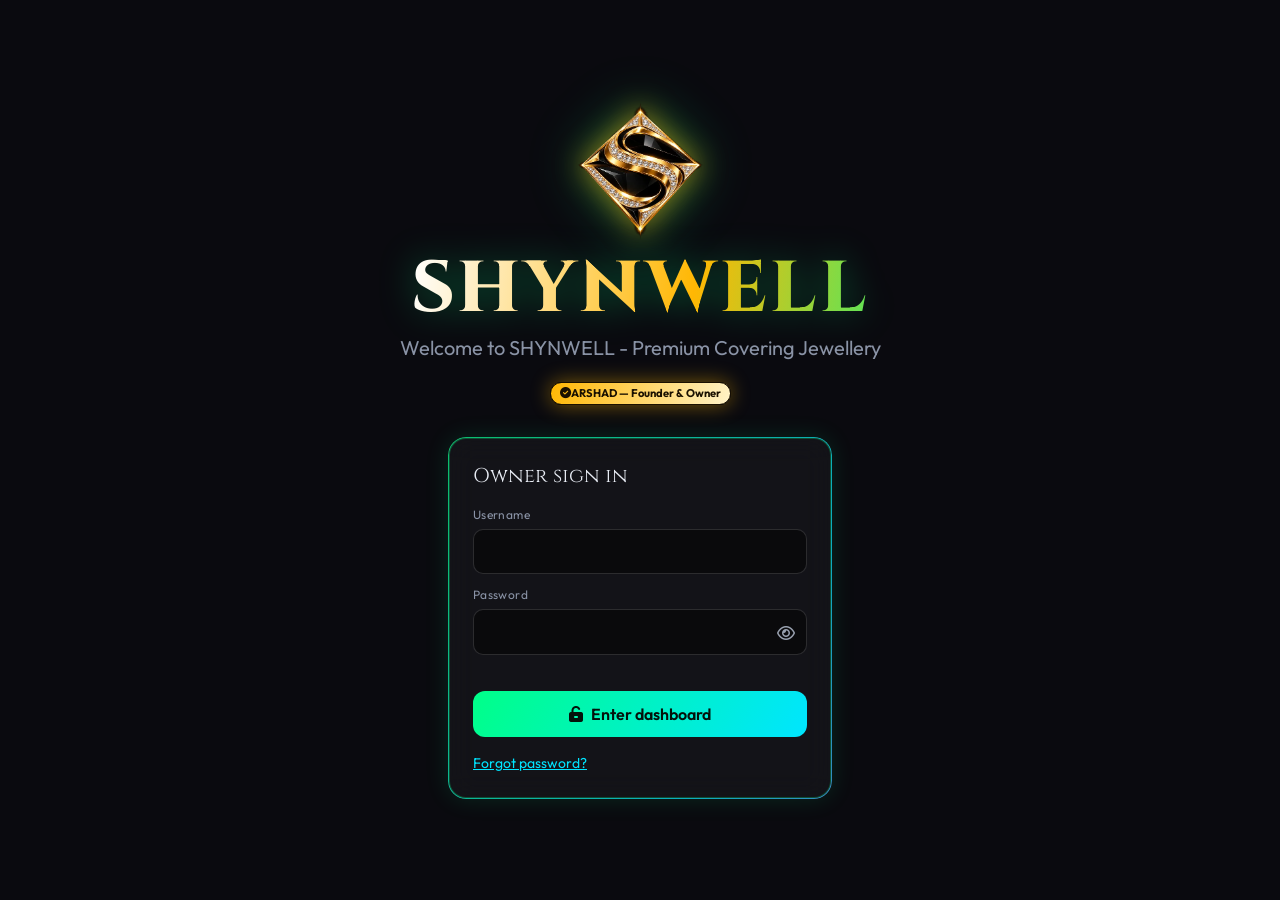
<file: index.html>
<!DOCTYPE html>
<html lang="en">
<head>
<meta charset="UTF-8">
<meta name="viewport" content="width=device-width, initial-scale=1, viewport-fit=cover">
<title>SHYNWELL - Premium Covering Jewellery</title>
<script>/* Runs BEFORE the first paint: the entrance animation is on from the very first frame, so nothing of the app can flash. */
(function(){var d=document.documentElement;try{if(sessionStorage.getItem('shyn_skip'))sessionStorage.removeItem('shyn_skip');else if(!sessionStorage.getItem('shyn_tok'))d.classList.add('intro-on');if(sessionStorage.getItem('shyn_tok'))d.classList.add('resuming');}catch(e){d.classList.add('intro-on');}})();</script>
<link rel="preconnect" href="https://script.google.com" crossorigin><link rel="preconnect" href="https://gcjframqlnfijwjjyltc.supabase.co" crossorigin><link rel="preconnect" href="https://cdnjs.cloudflare.com" crossorigin><link rel="preconnect" href="https://fonts.gstatic.com" crossorigin>
<link rel="manifest" href="manifest.webmanifest">
<link rel="preload" href="app.js" as="script">
<meta name="theme-color" content="#040308">
<meta name="color-scheme" content="dark">
<meta name="mobile-web-app-capable" content="yes">
<meta name="apple-mobile-web-app-capable" content="yes">
<meta name="apple-mobile-web-app-title" content="SHYNWELL">
<meta name="apple-mobile-web-app-status-bar-style" content="black-translucent">
<link rel="icon" type="image/png" sizes="32x32" href="favicon-32.png">
<link rel="icon" type="image/png" sizes="48x48" href="favicon-48.png">
<link rel="apple-touch-icon" href="apple-touch-icon.png">
<link rel="stylesheet" href="style.css">

<link rel="stylesheet" href="https://cdnjs.cloudflare.com/ajax/libs/font-awesome/6.5.1/css/all.min.css" media="print" onload="this.media='all'">
<link rel="stylesheet" href="https://fonts.googleapis.com/css2?family=Cinzel:wght@600;800&family=Outfit:wght@300;400;500;600&display=swap" media="print" onload="this.media='all'">
<noscript><link rel="stylesheet" href="https://cdnjs.cloudflare.com/ajax/libs/font-awesome/6.5.1/css/all.min.css"></noscript>
</head>
<body>
<!-- ================= ENTRANCE INTRO (pure CSS/SVG, no network, painted on the first frame) ================= -->
<div id="intro" role="presentation" aria-hidden="true">
  <div class="i-stage">
    <video class="i-vid" muted playsinline webkit-playsinline preload="auto" disablepictureinpicture tabindex="-1"></video>
    <div class="i-logo"></div>
  </div>
</div>
<script src="intro.js"></script>
<div id="shell">

<!-- ================= LOGIN ================= -->
<section id="loginView" class="min-h-screen flex flex-col items-center justify-center px-4 py-10 text-center">
  <span class="brand-logo lg float" style="--w:clamp(92px,28vw,132px)" role="img" aria-label="SHYNWELL logo"></span>
  <h1 class="serif metal text-4xl sm:text-7xl font-extrabold tracking-wider mt-3">SHYNWELL</h1>
  <p class="mt-2 text-lg sm:text-xl" style="color:var(--mut)">Welcome to SHYNWELL - Premium Covering Jewellery</p>
  <div class="badge mt-5"><i class="fa-solid fa-circle-check"></i>ARSHAD &mdash; Founder &amp; Owner</div>

  <form id="loginForm" class="glass neon w-full max-w-sm mt-8 p-5 sm:p-6 text-left rise" autocomplete="on" novalidate>
    <h2 class="serif text-xl mb-4">Owner sign in</h2>
    <label class="lbl" for="lu">Username</label>
    <input id="lu" class="inp mb-3" autocomplete="username" maxlength="64" autocapitalize="off" autocorrect="off" spellcheck="false" required>
    <label class="lbl" for="lp">Password</label>
    <div class="relative mb-2"><input id="lp" type="password" class="inp pr-10" autocomplete="current-password" maxlength="128" spellcheck="false" required>
      <button type="button" class="absolute right-3 top-3 text-gray-400" onclick="togglePw()" aria-label="Show password"><i class="fa-regular fa-eye"></i></button></div>
    <p id="lerr" class="text-sm min-h-5" style="color:#ff6b81" role="alert" aria-live="polite"></p>
    <div id="lockBox" class="lockbox" role="alert"></div>
    <button id="loginBtn" class="btn pulse-glow w-full mt-2"><i class="fa-solid fa-unlock-keyhole"></i>Enter dashboard</button>
    <button type="button" onclick="openForgot()" class="mt-4 text-sm underline" style="color:var(--cy)">Forgot password?</button>
    <button type="button" id="installBtn" onclick="installApp()" class="btn btn-ghost w-full mt-4 hidden"><i class="fa-solid fa-download"></i>Install SHYNWELL app</button>
  </form>
</section>

<div id="forgotModal" class="modal"><div class="glass neon w-full max-w-sm p-5 sm:p-6" style="background:#0e0e16">
  <div class="mhead"><div class="flex items-center gap-3 min-w-0"><span class="brand-logo" style="--w:30px"></span><h3 class="serif text-xl">Reset password</h3></div><button class="mx" onclick="closeForgot()" aria-label="Close">&times;</button></div>
  <div id="fs1">
    <p class="text-sm mb-3" style="color:var(--mut)">Enter the registered admin email. A 6-digit code will be sent to it.</p>
    <label class="lbl" for="fgEmail">Admin email</label>
    <input id="fgEmail" type="email" class="inp mb-3" autocomplete="email" inputmode="email" maxlength="254" autocapitalize="off" spellcheck="false" placeholder="you@gmail.com">
    <button id="sendBtn" class="btn pulse-glow w-full mt-1" onclick="sendOtp()"><i class="fa-solid fa-paper-plane"></i>Send OTP</button>
  </div>
  <div id="fs2" class="hidden">
    <p id="otpSent" class="text-sm text-center" style="color:var(--mut)"></p>
    <input id="otpIn" class="inp otp text-center my-3" inputmode="numeric" maxlength="6" autocomplete="one-time-code" placeholder="------" oninput="otpInput()" aria-label="6-digit OTP">
    <p class="text-center text-sm mb-3">Expires in <b id="otpTime" style="color:var(--gd)">05:00</b></p>
    <label class="lbl" for="fgNew">New password</label>
    <input id="fgNew" type="password" class="inp mb-3" autocomplete="new-password" maxlength="128" placeholder="At least 8 characters, a letter and a number">
    <label class="lbl" for="fgConf">Confirm new password</label>
    <input id="fgConf" type="password" class="inp mb-1" autocomplete="new-password" maxlength="128">
    <button id="verBtn" class="btn w-full mt-3" onclick="resetPw()"><i class="fa-solid fa-key"></i>Reset password</button>
    <button id="resBtn" class="btn btn-ghost w-full mt-2" onclick="sendOtp()" disabled>Resend OTP</button>
  </div>
  <div id="fs3" class="hidden text-center">
    <div class="text-4xl mb-2" style="color:var(--em)"><i class="fa-solid fa-circle-check"></i></div>
    <p id="fDone" class="text-sm mb-4" style="color:var(--mut)"></p>
    <button class="btn w-full" onclick="closeForgot()"><i class="fa-solid fa-unlock-keyhole"></i>Back to login</button>
  </div>
  <p id="fmsg" class="text-sm mt-3 text-center" style="min-height:1.25rem"></p>
</div></div>

<div id="connModal" class="modal"><div class="glass neon w-full max-w-md p-5 sm:p-6" style="background:#0e0e16">
  <div class="mhead"><h3 class="serif text-xl"><i class="fa-solid fa-database mr-2" style="color:var(--cy)"></i>Database Connections</h3><button class="mx" onclick="closeM('connModal')" aria-label="Close">&times;</button></div>
  <p class="text-sm mb-3" style="color:var(--mut)">Paste your Apps Script Web App URL (it must end in <b>/exec</b>). Leave empty to use local demo mode.</p>
  <input id="urlIn" class="inp mb-3" placeholder="https://script.google.com/macros/s/.../exec">
  <div class="flex gap-2"><button class="btn flex-1" onclick="saveUrl()">Save &amp; test</button><button class="btn btn-ghost" onclick="closeM('connModal')">Close</button></div>
  <div class="flex gap-2 mt-2"><button class="btn btn-ghost flex-1 text-sm" onclick="resetUrl()">Use default URL</button><button class="btn btn-ghost flex-1 text-sm" onclick="runDiag()"><i class="fa-solid fa-stethoscope"></i>Run diagnostics</button></div>
  <p id="connMsg" class="text-sm mt-3"></p>
  <pre id="diagOut" class="hidden text-xs mt-3 p-3 rounded-xl overflow-x-auto whitespace-pre-wrap break-words" style="background:rgba(0,0,0,.5);max-height:50vh;overflow-y:auto"></pre>
</div></div>

<!-- ================= DASHBOARD ================= -->
<div id="appView" class="hidden">
<nav class="sticky top-0 z-50 glass" style="border-radius:0;border-width:0 0 1px 0">
  <div class="max-w-6xl mx-auto px-3 sm:px-4 h-16 flex items-center justify-between gap-2">
    <div class="brand-nav"><span class="brand-logo" style="--w:36px" role="img" aria-label="SHYNWELL logo"></span><span class="wm serif metal text-lg sm:text-2xl font-extrabold tracking-widest hidden min-[380px]:inline">SHYNWELL</span></div>
    <div class="flex items-center gap-2" role="navigation" aria-label="Main">
      <button id="navBill" class="navbtn active" onclick="showView('bill')" aria-label="New Order" title="New Order"><i class="fa-solid fa-file-invoice-dollar"></i><span class="lbl2">New Order</span></button>
      <button id="navInv" class="navbtn ptab" onclick="showView('inv')" aria-label="Inventory" title="Inventory"><i class="fa-solid fa-boxes-stacked"></i><span class="lbl2">Inventory</span></button>
      <button id="navAcc" class="navbtn ptab" onclick="showView('acc')" aria-label="Accounts" title="Accounts"><i class="fa-solid fa-wallet"></i><span class="lbl2">Accounts</span></button>
      <button id="navLinkBtn" class="navbtn ptab" onclick="openLinkOptions()" aria-haspopup="dialog" aria-label="Link options" title="Link options"><i class="fa-solid fa-link"></i><span class="lbl2">Link</span></button>
      <button class="navbtn ptab" onclick="openDownloads()" aria-label="Download" title="Download"><i class="fa-solid fa-download"></i><span class="lbl2">Download</span></button>
      <button id="navLock" class="navbtn" onclick="unlockTabs()" aria-label="Unlock more options" title="Unlock"><i class="fa-solid fa-lock"></i></button>
      <button class="navbtn" onclick="logout()" aria-label="Logout" title="Logout"><i class="fa-solid fa-right-from-bracket"></i><span class="lbl2">Logout</span></button>
    </div>
  </div>
</nav>
<div id="lowBanner" class="hidden px-4 pt-3" role="alert" aria-live="polite"></div>

<datalist id="skuList"></datalist>
<main id="billMain" class="max-w-6xl mx-auto p-3 sm:p-4 grid grid-cols-1 gap-5 lg:grid-cols-5 pb-28">
  <!-- Section A -->
  <section class="glass neon p-4 sm:p-5 lg:col-span-3 rise">
    <h2 class="serif text-2xl mb-4">New order</h2>

    <div class="rounded-2xl p-4 mb-5" style="border:1px dashed rgba(0,229,255,.5);background:rgba(0,229,255,.04)">
      <p class="font-semibold mb-1"><i class="fa-solid fa-file-invoice mr-2" style="color:var(--cy)"></i>Invoice scanner <span class="text-xs font-normal" style="color:var(--mut)">(optional)</span></p>
      <p class="text-xs mb-3" style="color:var(--mut)">Details fill in automatically and every field stays editable.</p>
      <div class="grid grid-cols-2 gap-3">
        <label class="btn cursor-pointer text-sm text-center"><i class="fa-solid fa-camera"></i>Snap Invoice
          <input id="camIn" type="file" accept="image/*" capture="environment" class="hidden"></label>
        <label class="btn btn-gold cursor-pointer text-sm text-center"><i class="fa-solid fa-folder-open"></i>Browse Files
          <input id="fileIn" type="file" accept="image/*,application/pdf" class="hidden"></label>
      </div>
      <div id="prev" class="hidden mt-4 flex items-center gap-3 p-3 rounded-xl" style="background:rgba(0,0,0,.4)">
        <img decoding="async" loading="lazy" id="prevImg" class="w-20 h-20 object-cover rounded-lg hidden" alt="Invoice preview">
        <div id="prevPdf" class="w-20 h-20 rounded-lg hidden items-center justify-center text-4xl" style="background:rgba(255,107,129,.12);color:#ff6b81"><i class="fa-solid fa-file-pdf"></i></div>
        <div class="flex-1 min-w-0"><p id="prevName" class="text-sm truncate"></p><p id="prevSize" class="text-xs" style="color:var(--mut)"></p><p id="scanMsg" class="text-xs mt-1" style="color:var(--cy)"></p><details class="mt-1 text-xs" style="color:var(--mut)"><summary class="cursor-pointer">Show scanned text</summary><pre id="ocrRaw" class="whitespace-pre-wrap max-h-32 overflow-auto mt-1"></pre></details></div>
        <div class="flex flex-col gap-2"><button class="btn !py-1.5 !px-3 text-sm" onclick="parseFile()"><i class="fa-solid fa-wand-magic-sparkles"></i>Read</button><button class="btn btn-ghost !py-1 !px-3 text-xs" onclick="clearPrev()">Clear</button></div>
      </div>
    </div>

    <form id="orderForm" class="grid grid-cols-1 sm:grid-cols-2 gap-3">
      <div><label class="lbl">Platform</label>
        <select id="platform" class="inp" onchange="otherBox()"><option>Amazon</option><option>Meesho</option><option>Flipkart</option><option>Others</option></select>
        <input id="platformOther" class="inp mt-2 hidden" placeholder="Specify platform"></div>
      <div><label class="lbl">Order ID</label><input id="orderId" class="inp" required><p id="orderIdMsg" class="text-xs mt-1" style="color:#ff6b81"></p></div>
      <div><label class="lbl">Customer name</label><input id="customerName" class="inp" required></div>
      <div><label class="lbl">State</label><input id="state" class="inp"></div>
      <div class="sm:col-span-2"><label class="lbl">Full delivery address</label><textarea id="address" rows="2" class="inp"></textarea></div>
      <div><label class="lbl">Invoice date</label><input id="invoiceDate" type="date" class="inp"></div>
      <div><label class="lbl">Shipping date</label><input id="shippingDate" type="date" class="inp"></div>
      <div><label class="lbl">SKU ID</label><input id="skuId" class="inp" autocomplete="off">
        <p class="text-xs mt-1" style="color:var(--mut)">Reference only &ndash; never changes inventory stock.</p>
        <div id="secSkuBox" class="mt-3 rounded-xl p-3" style="border:1px dashed rgba(168,85,247,.45);background:rgba(168,85,247,.04)">
          <p class="lbl !mb-1">Secondary SKU IDs <span style="opacity:.7">(optional)</span></p>
          <p class="text-xs mb-2" style="color:var(--mut)">Inventory stock is reduced only for these.</p>
          <div id="secSkuList" class="flex flex-col gap-2"></div>
          <button type="button" class="btn btn-ghost !py-1.5 !px-3 text-xs mt-2" onclick="addSecSku()">+ Add Another SKU ID</button>
        </div></div>
      <div><label class="lbl">Payment type</label>
        <div class="flex gap-5 pt-2 text-sm"><label><input type="radio" name="pay" value="COD" checked> COD</label><label><input type="radio" name="pay" value="Prepaid"> Prepaid</label></div></div>
      <div class="sm:col-span-2"><label class="lbl">Customer price (Rs)</label><input id="customerPrice" type="number" step="0.01" class="inp"></div>
      <div class="sm:col-span-2 grid grid-cols-3 gap-3">
        <div><label class="lbl">CGST</label><input id="cgst" type="number" step="0.01" class="inp"></div>
        <div><label class="lbl">SGST</label><input id="sgst" type="number" step="0.01" class="inp"></div>
        <div><label class="lbl">IGST</label><input id="igst" type="number" step="0.01" class="inp"></div>
      </div>
      <div><label class="lbl">HSN code <span style="opacity:.7">(optional)</span></label><input id="hsnCode" class="inp" inputmode="numeric" maxlength="12" value="7117" placeholder="7117"></div>
      <div><label class="lbl">GST % <span style="opacity:.7">(optional)</span></label><input id="gstPercent" type="number" step="0.01" min="0" max="100" inputmode="decimal" class="inp" placeholder="e.g. 3"></div>
      <div><label class="lbl">Original cost price (Rs) *</label><input id="originalPrice" type="number" step="0.01" class="inp" required oninput="liveA()"></div>
      <div><label class="lbl">Sale price (Rs) *</label><input id="salePrice" type="number" step="0.01" class="inp" required oninput="liveA()"></div>
      <p class="sm:col-span-2 text-sm" style="color:var(--mut)">Expected profit: <b id="liveA" style="color:var(--em)">Rs 0.00</b></p>
      <div class="sm:col-span-2"><label class="lbl">Others / important notes</label><textarea id="notes" rows="2" class="inp"></textarea></div>
      <!-- Attachments (Supabase Storage + DB) -->
      <div class="sm:col-span-2 grid grid-cols-1 sm:grid-cols-2 gap-3 min-w-0">
        <div class="attcard rounded-2xl p-4" style="border:1px dashed rgba(255,183,3,.5);background:rgba(255,183,3,.04)">
          <p class="font-semibold mb-1 text-sm"><i class="fa-solid fa-file-invoice-dollar mr-2" style="color:var(--gd)"></i>Invoice file *</p>
          <p class="text-xs mb-3" style="color:var(--mut)">PDF or image</p>
          <label class="btn btn-gold cursor-pointer text-sm w-full"><i class="fa-solid fa-paperclip"></i>Choose invoice
            <input id="invFileIn" type="file" accept=".pdf,application/pdf,image/*" class="hidden"></label>
          <div id="attInvBox" class="hidden mt-3 flex items-center gap-3 p-2 rounded-xl min-w-0 max-w-full overflow-hidden" style="background:rgba(0,0,0,.4)">
            <img decoding="async" loading="lazy" id="attInvImg" class="attthumb object-cover rounded-lg hidden" alt="invoice thumbnail">
            <div id="attInvPdf" class="attthumb rounded-lg hidden items-center justify-center text-2xl" style="background:rgba(255,107,129,.12);color:#ff6b81"><i class="fa-solid fa-file-pdf"></i></div>
            <div class="flex-1 min-w-0"><span id="attInvName" class="attname text-xs"></span><span id="attInvMeta" class="attname text-xs" style="color:var(--mut)"></span></div>
            <button type="button" class="text-lg flex-none" aria-label="Remove invoice" onclick="clearAtt('inv')"><i class="fa-solid fa-xmark"></i></button>
          </div>
        </div>
        <div class="attcard rounded-2xl p-4" style="border:1px dashed rgba(0,229,255,.5);background:rgba(0,229,255,.04)">
          <p class="font-semibold mb-1 text-sm"><i class="fa-solid fa-box-open mr-2" style="color:var(--cy)"></i>Packing cover with product *</p>
          <p class="text-xs mb-3" style="color:var(--mut)">Photo of the product inside its packing cover - from files or live camera</p>
          <div class="grid grid-cols-2 gap-2">
            <label class="btn btn-ghost cursor-pointer text-sm"><i class="fa-solid fa-images"></i>Files
              <input id="packGalIn" type="file" accept=".pdf,application/pdf,image/*" class="hidden"></label>
            <label class="btn cursor-pointer text-sm"><i class="fa-solid fa-camera"></i>Camera
              <input id="packCamIn" type="file" accept="image/*" capture="environment" class="hidden"></label>
          </div>
          <div id="attPackBox" class="hidden mt-3 flex items-center gap-3 p-2 rounded-xl min-w-0 max-w-full overflow-hidden" style="background:rgba(0,0,0,.4)">
            <img decoding="async" loading="lazy" id="attPackImg" class="attthumb object-cover rounded-lg hidden" alt="packing file thumbnail">
            <div id="attPackPdf" class="attthumb rounded-lg hidden items-center justify-center text-2xl" style="background:rgba(255,107,129,.12);color:#ff6b81"><i class="fa-solid fa-file-pdf"></i></div>
            <div class="flex-1 min-w-0"><span id="attPackName" class="attname text-xs"></span><span id="attPackMeta" class="attname text-xs" style="color:var(--mut)"></span></div>
            <button type="button" class="text-lg flex-none" aria-label="Remove packing file" onclick="clearAtt('pack')"><i class="fa-solid fa-xmark"></i></button>
          </div>
        </div>
        <div class="attcard rounded-2xl p-4" style="border:1px dashed rgba(255,183,3,.55);background:rgba(255,183,3,.04)">
          <p class="font-semibold mb-1 text-sm"><i class="fa-solid fa-box mr-2" style="color:var(--gd)"></i>Packed parcel image <span class="text-xs" style="color:var(--mut)">(optional)</span></p>
          <p class="text-xs mb-3" style="color:var(--mut)">Photo of the final packed parcel - from files or live camera</p>
          <div class="grid grid-cols-2 gap-2">
            <label class="btn btn-ghost cursor-pointer text-sm"><i class="fa-solid fa-images"></i>Files
              <input id="parcelGalIn" type="file" accept="image/*" class="hidden"></label>
            <label class="btn cursor-pointer text-sm"><i class="fa-solid fa-camera"></i>Camera
              <input id="parcelCamIn" type="file" accept="image/*" capture="environment" class="hidden"></label>
          </div>
          <div id="attParcelBox" class="hidden mt-3 flex items-center gap-3 p-2 rounded-xl min-w-0 max-w-full overflow-hidden" style="background:rgba(0,0,0,.4)">
            <img decoding="async" loading="lazy" id="attParcelImg" class="attthumb object-cover rounded-lg hidden" alt="packed parcel thumbnail">
            <div id="attParcelPdf" class="attthumb rounded-lg hidden items-center justify-center text-2xl" style="background:rgba(255,107,129,.12);color:#ff6b81"><i class="fa-solid fa-file-pdf"></i></div>
            <div class="flex-1 min-w-0"><span id="attParcelName" class="attname text-xs"></span><span id="attParcelMeta" class="attname text-xs" style="color:var(--mut)"></span></div>
            <button type="button" class="text-lg flex-none" aria-label="Remove packed parcel image" onclick="clearAtt('parcel')"><i class="fa-solid fa-xmark"></i></button>
          </div>
        </div>
        <div class="attcard rounded-2xl p-4" style="border:1px dashed rgba(0,255,136,.5);background:rgba(0,255,136,.04)">
          <p class="font-semibold mb-2 text-sm"><i class="fa-solid fa-box-open mr-2" style="color:var(--em)"></i>Packing covers used</p>
          <div class="flex items-center gap-3"><input id="coversUsed" type="number" min="0" max="50" step="1" value="1" inputmode="numeric" class="inp" style="max-width:6.5rem" aria-label="Packing covers used"><p class="text-xs" style="color:var(--mut)">Taken off your packing cover stock when you save. Change it if you used more.</p></div>
        </div>
      </div>
      <div class="sm:col-span-2"><button id="saveBtn" class="btn btn-gold w-full sm:w-auto"><i id="saveIco" class="fa-solid fa-cloud-arrow-up"></i><span id="saveTxt">Save order</span></button></div>
    </form>
  </section>

  <!-- Section B -->
  <section class="glass neon p-4 sm:p-5 lg:col-span-2 self-start rise" style="animation-delay:.12s">
    <h2 class="serif text-2xl mb-4">Order lookup</h2>
    <div class="lkrow"><input id="searchId" class="inp" placeholder="Order ID or name" autocomplete="off" autocapitalize="off" spellcheck="false" oninput="lookEcho()" onkeydown="if(event.key==='Enter')searchOrder()"><button class="btn btn-ghost lkb" onclick="openScan()" aria-label="Scan to search" title="Scan to search"><i class="fa-solid fa-qrcode"></i></button><button class="btn lkb" onclick="searchOrder()" aria-label="Search" title="Search"><i class="fa-solid fa-magnifying-glass"></i></button><button class="btn btn-ghost lkb b" onclick="lookRefresh()" aria-label="Refresh" title="Refresh"><i class="fa-solid fa-rotate"></i></button><button class="btn btn-ghost lkb r" onclick="lookCancel()" aria-label="Cancel" title="Cancel"><i class="fa-solid fa-xmark"></i></button></div>
    <p id="lookEcho" class="lookecho hidden"></p>
    <p class="text-xs mt-1" style="color:var(--mut)">Type an Order ID or a customer name, or tap the scan button and point the camera at the barcode or QR.</p>
    <div id="lookPick" class="hidden pickbox"></div>
    <p id="lookMsg" class="text-sm mt-2" style="color:var(--mut)"></p>
    <div id="lookBox" class="hidden mt-4">
      <div id="lookInfo" class="text-sm rounded-xl p-3 mb-3 leading-relaxed break-words" style="background:rgba(0,0,0,.4)"></div>
      <div id="lookLinks" class="hidden flex gap-2 mb-3 text-xs"></div>
      <div id="lookSkus" class="hidden text-xs mb-3 break-words" style="color:var(--cy)"></div>
      <details id="lookDetails" class="mb-3 rounded-xl p-3" style="background:rgba(0,0,0,.3);border:1px solid rgba(255,255,255,.1)">
        <summary class="cursor-pointer text-sm font-semibold" style="color:var(--cy)"><i class="fa-solid fa-pen-to-square mr-2"></i>View all / edit details</summary>
        <div class="grid grid-cols-2 gap-2 mt-3">
          <div class="col-span-2"><label class="lbl">Order ID</label><input id="eOrderId" class="inp"></div>
          <div><label class="lbl">Platform</label><select id="ePlatform" class="inp"><option>Amazon</option><option>Meesho</option><option>Flipkart</option><option>Others</option></select></div>
          <div><label class="lbl">Payment type</label><select id="ePay" class="inp"><option>COD</option><option>Prepaid</option></select></div>
          <div class="col-span-2"><label class="lbl">Customer name</label><input id="eCust" class="inp"></div>
          <div><label class="lbl">State</label><input id="eState" class="inp"></div>
          <div><label class="lbl">SKU ID</label><input id="eSku" class="inp"></div>
          <div class="col-span-2"><label class="lbl">Address</label><textarea id="eAddr" rows="2" class="inp"></textarea></div>
          <div><label class="lbl">Invoice date</label><input id="eInvDate" type="date" class="inp"></div>
          <div><label class="lbl">Shipping date</label><input id="eShipDate" type="date" class="inp"></div>
          <div class="col-span-2"><label class="lbl">Customer price (Rs)</label><input id="ePrice" type="number" step="0.01" class="inp"></div>
          <div><label class="lbl">CGST</label><input id="eCgst" type="number" step="0.01" class="inp"></div>
          <div><label class="lbl">SGST</label><input id="eSgst" type="number" step="0.01" class="inp"></div>
          <div class="col-span-2"><label class="lbl">IGST</label><input id="eIgst" type="number" step="0.01" class="inp"></div>
          <div class="col-span-2"><label class="lbl">Notes</label><textarea id="eNotes" rows="2" class="inp"></textarea></div>
        </div>
      </details>
      <div class="grid grid-cols-3 gap-2">
        <div><label class="lbl">Original</label><input id="uOrig" type="number" step="0.01" class="inp" oninput="liveB()"></div>
        <div><label class="lbl">Sale</label><input id="uSale" type="number" step="0.01" class="inp" oninput="liveB()"></div>
        <div><label class="lbl">Credited</label><input id="uCred" type="number" step="0.01" class="inp" oninput="liveB()"></div>
      </div>
      <p class="mt-4 text-sm" style="color:var(--mut)">Net profit (credited price, else sale price, minus original price; a cancelled / returned order costs its loss amount)</p>
      <p id="liveB" class="serif text-3xl font-bold" style="color:var(--em);text-shadow:0 0 18px currentColor">Rs 0.00</p>
      <div id="rcBox" class="mt-4 rounded-xl p-3" style="border:1px dashed rgba(255,107,129,.45);background:rgba(255,107,129,.04)">
        <p class="font-semibold text-sm mb-3"><i class="fa-solid fa-rotate-left mr-2" style="color:#ff6b81"></i>Return / cancellation</p>
        <label class="lbl" for="rcStatus">Order status</label>
        <select id="rcStatus" class="inp" onchange="rcToggle()">
          <option value="">Normal order (no return / cancellation)</option>
          <option value="Cancel">Cancel</option>
          <option value="RTO">RTO (Return to Origin)</option>
          <option value="Customer Return">Customer Return</option>
        </select>
        <div id="rcReasonBox" class="hidden mt-3">
          <label class="lbl" for="rcReason">Reason <span style="color:#ff6b81">*</span></label>
          <select id="rcReason" class="inp" onchange="rcToggle()">
            <option value="">Select a reason</option>
            <option value="Seller Issue">Seller Issue</option>
            <option value="Pickup Associate Issue">Pickup Associate Issue</option>
            <option value="Customer Not Available / Refused">Customer Not Available / Refused</option>
            <option value="Customer Changed Mind">Customer Changed Mind</option>
            <option value="Wrong Product Delivered">Wrong Product Delivered</option>
            <option value="Damaged / Defective Product">Damaged / Defective Product</option>
            <option value="Address Issue / Not Deliverable">Address Issue / Not Deliverable</option>
            <option value="Others">Others</option>
          </select>
          <input id="rcOther" class="inp mt-2 hidden" maxlength="120" placeholder="Please specify reason" autocomplete="off">
        </div>
        <div id="rcMore" class="hidden mt-3">
          <label class="lbl" for="rcNotes">Notes <span style="opacity:.7">(optional)</span></label>
          <textarea id="rcNotes" rows="2" maxlength="300" class="inp" placeholder="Any detail about this return"></textarea>
          <div class="grid grid-cols-2 gap-2 mt-3">
            <div><label class="lbl" for="rcInit">Return initiated <span style="opacity:.7">(optional)</span></label><input id="rcInit" type="date" class="inp"></div>
            <div><label class="lbl" for="rcDeliv">Return delivered <span style="opacity:.7">(optional)</span></label><input id="rcDeliv" type="date" class="inp"></div>
          </div>
          <p class="text-xs mt-1" style="color:var(--mut)">Return delivered = the date the returned parcel reached you.</p>
        </div>
        <div id="rcLossBox" class="hidden mt-3">
          <label class="lbl" for="rcLoss">Loss Amount (&#8377;)</label>
          <input id="rcLoss" type="number" min="0" step="0.01" inputmode="decimal" class="inp" placeholder="0.00" oninput="liveB()">
          <p class="text-xs mt-1" style="color:var(--mut)">e.g. packaging cost, reverse shipping fee or damaged item cost. Leave empty for 0.</p>
        </div>
        <div id="rcImgBox" class="hidden mt-3">
          <label class="lbl">Return photos <span style="color:#ff6b81">*</span></label>
          <div class="rcgrid">
            <div class="rcimg"><p class="text-xs mb-1" style="color:var(--mut)">1. Parcel before opening</p>
              <div class="grid grid-cols-2 gap-2"><label class="btn btn-ghost cursor-pointer text-sm b"><i class="fa-solid fa-camera"></i>Camera<input id="rcImgCam" type="file" accept="image/*" capture="environment" class="hidden" onchange="rcImgPicked(1,this)"></label><label class="btn btn-ghost cursor-pointer text-sm"><i class="fa-solid fa-folder-open"></i>Files<input id="rcImg" type="file" accept="image/*,application/pdf" class="hidden" onchange="rcImgPicked(1,this)"></label></div>
              <img id="rcImgPrev" class="hidden mt-2 rounded-lg w-full" style="aspect-ratio:4/3;object-fit:cover" alt="Return photo 1"><div id="rcImgPdf" class="hidden mt-2 rounded-lg pdfth" style="aspect-ratio:4/3;display:none"><i class="fa-solid fa-file-pdf"></i></div>
              <p id="rcImgName" class="text-xs mt-1 break-all" style="color:var(--mut)">No file selected</p><p id="rcImgCur" class="text-xs mt-1 hidden"></p></div>
            <div class="rcimg"><p class="text-xs mb-1" style="color:var(--mut)">2. Parcel after opening</p>
              <div class="grid grid-cols-2 gap-2"><label class="btn btn-ghost cursor-pointer text-sm b"><i class="fa-solid fa-camera"></i>Camera<input id="rcImg2Cam" type="file" accept="image/*" capture="environment" class="hidden" onchange="rcImgPicked(2,this)"></label><label class="btn btn-ghost cursor-pointer text-sm"><i class="fa-solid fa-folder-open"></i>Files<input id="rcImg2" type="file" accept="image/*,application/pdf" class="hidden" onchange="rcImgPicked(2,this)"></label></div>
              <img id="rcImg2Prev" class="hidden mt-2 rounded-lg w-full" style="aspect-ratio:4/3;object-fit:cover" alt="Return photo 2"><div id="rcImg2Pdf" class="hidden mt-2 rounded-lg pdfth" style="aspect-ratio:4/3;display:none"><i class="fa-solid fa-file-pdf"></i></div>
              <p id="rcImg2Name" class="text-xs mt-1 break-all" style="color:var(--mut)">No file selected</p><p id="rcImg2Cur" class="text-xs mt-1 hidden"></p></div>
            </div>
          <p class="text-xs mt-2" style="color:var(--mut)">Compulsory for RTO and Customer Return: first the parcel as it arrived (unopened), then the parcel opened with the product.</p>
        </div>
        <p id="rcErr" class="text-xs mt-2" style="color:#ff6b81"></p>
      </div>
      <button id="updBtn" class="btn btn-gold w-full mt-4" onclick="updateOrder()"><i id="updIco" class="fa-solid fa-floppy-disk"></i><span id="updTxt">Save / update changes</span></button>
      <button class="btn btn-ghost w-full mt-3" onclick="if(found)downloadInvoice(found)"><i class="fa-solid fa-file-pdf"></i><span>Download invoice PDF</span></button>
      <button id="delBtn" class="btn w-full mt-3" style="background:linear-gradient(135deg,#d9183f,#b3101e);color:#fff" onclick="deleteOrder()"><i id="delIco" class="fa-solid fa-trash"></i><span id="delTxt">Delete Order</span></button>
    </div>
  </section>
</main>

<!-- ================= INVENTORY ================= -->
<main id="accMain" class="hidden max-w-6xl mx-auto p-3 sm:p-4 pb-28"></main>

<main id="invMain" class="hidden max-w-6xl mx-auto p-3 sm:p-4 pb-28">
  <section class="glass neon p-4 sm:p-5 rise">
    <div class="flex flex-wrap items-center justify-between gap-3 mb-4">
      <h2 class="serif text-2xl"><i class="fa-solid fa-boxes-stacked mr-2" style="color:var(--gd)"></i>Inventory</h2>
      <button class="btn text-sm" onclick="invOpenAdd()"><i class="fa-solid fa-plus"></i>Add Inventory Item</button>
    </div>
    <div class="grid grid-cols-1 sm:grid-cols-3 gap-3 mb-3">
      <input id="invSearch" class="inp sm:col-span-2" placeholder="Search by SKU ID..." oninput="invRenderSoon()" autocomplete="off">
      <div id="invCount" class="text-sm self-center" style="color:var(--mut)"></div>
    </div>
    <div class="flex flex-wrap gap-2 mb-2">
      <div class="relative">
        <button id="invDlBtn" class="btn btn-gold text-sm" onclick="invTogglePop('invDlPop', event)" aria-haspopup="true"><i class="fa-solid fa-download"></i>Download<i class="fa-solid fa-chevron-down" style="font-size:.7rem"></i></button>
        <div id="invDlPop" class="popmenu left" role="menu">
          <button role="menuitem" onclick="invDownload('stock')"><i class="fa-solid fa-boxes-stacked" style="color:var(--em)"></i>Stock Report</button>
          <button role="menuitem" onclick="invDownload('moves')"><i class="fa-solid fa-clock-rotate-left" style="color:var(--cy)"></i>Stock Movement</button>
        </div>
      </div>
      <div class="relative">
        <button id="invDelBtn" class="btn text-sm" style="background:linear-gradient(135deg,#d9183f,#b3101e);color:#fff" onclick="invTogglePop('invDelPop', event)" aria-haspopup="true"><i class="fa-solid fa-trash"></i>Delete<i class="fa-solid fa-chevron-down" style="font-size:.7rem"></i></button>
        <div id="invDelPop" class="popmenu left" role="menu">
          <button role="menuitem" onclick="invDeleteData('stock')"><i class="fa-solid fa-boxes-stacked" style="color:#ff6b81"></i>Stock Report</button>
          <button role="menuitem" onclick="invDeleteData('moves')"><i class="fa-solid fa-clock-rotate-left" style="color:#ff6b81"></i>Stock Movement</button>
        </div>
      </div>
    </div>
    <label class="text-xs flex items-center gap-2 mb-2" style="color:#ff9aa9"><input type="checkbox" id="invLowOnly" onchange="invRender()"> Show only low-stock items (stock at or below reorder level)</label>
    <label class="text-xs flex items-center gap-2 mb-4" style="color:var(--mut)"><input type="checkbox" id="invFilteredOnly"> Export only the rows matching my search (otherwise everything is exported)</label>
    <div class="flex flex-wrap items-center gap-2 text-xs mb-3"><i class="fa-solid fa-table-list" style="color:var(--gd)"></i><span id="invSheetMsg" style="color:var(--mut)">Inventory sheet: connect it with the link icon in the top bar (Cloud Config).</span><button class="chip" onclick="invMirrorNow(true)">Copy to sheet now</button></div>
    <div class="overflow-x-auto rounded-xl" style="border:1px solid rgba(255,255,255,.1)">
      <table class="w-full text-sm" style="min-width:860px">
        <thead><tr style="background:rgba(255,255,255,.05);color:var(--mut)" class="text-left text-xs">
          <th class="p-3">S.No</th><th class="p-3">SKU ID</th><th class="p-3">Stock</th><th class="p-3">Reorder</th><th class="p-3">Image</th><th class="p-3">Prices</th><th class="p-3">Actions</th></tr></thead>
        <tbody id="invBody"></tbody>
      </table>
    </div>
    <p id="invMsg" class="text-sm mt-3" style="color:var(--mut)"></p>
  </section>
</main>
<input id="invImgIn" type="file" accept="image/*" class="hidden">

<div id="invItemModal" class="modal"><div class="glass neon w-full max-w-md p-5 sm:p-6" style="background:#0e0e16">
  <h3 class="serif text-xl mb-3">Add Inventory Item</h3>
  <label class="lbl">SKU ID</label><input id="invNewSku" class="inp mb-3" maxlength="64" autocomplete="off">
  <label class="lbl">Opening stock quantity</label><input id="invNewQty" type="number" min="0" step="1" inputmode="numeric" class="inp mb-3" value="0">
  <label class="lbl">Reorder level <span style="opacity:.7">(alert when stock is at or below this; blank = 1)</span></label><input id="invNewRe" type="number" min="0" step="1" inputmode="numeric" class="inp mb-2" value="1">
  <p id="invItemErr" class="text-sm mb-3" style="color:#ff6b81"></p>
  <div class="flex gap-2"><button id="invItemBtn" class="btn flex-1" onclick="invSaveItem()">Save item</button><button class="btn btn-ghost" onclick="closeM('invItemModal')">Cancel</button></div>
</div></div>

<div id="scanModal" class="modal"><div class="glass neon w-full max-w-md p-4 sm:p-5" style="background:#0e0e16;max-height:92vh;overflow-y:auto;overflow-x:hidden">
  <div class="mhead"><h3 class="serif text-xl"><i class="fa-solid fa-qrcode mr-2" style="color:var(--gd)"></i>Scan to search</h3><button class="mx" onclick="closeScan()" aria-label="Close">&times;</button></div>
  <div id="scanWrap" class="scanwrap"><video id="scanVideo" playsinline muted></video><span class="scanbox"></span><span id="scanLive" class="scanlive"></span></div>
  <p id="scanMsg" class="text-sm mt-3" style="color:var(--mut)">Point the camera at the barcode or QR on the parcel label or invoice.</p>
  <label class="btn btn-ghost w-full mt-3 cursor-pointer text-sm"><i class="fa-solid fa-image"></i>Take photo / choose image instead<input id="scanFile" type="file" accept="image/*" class="hidden" onchange="scanFromFile()"></label>
</div></div>

<div id="dlModal" class="modal"><div class="glass neon w-full dlbox">
  <div class="dlhead"><button id="dlBack" class="dlback hidden" onclick="dlHome()" aria-label="Back"><i class="fa-solid fa-arrow-left"></i></button><h3 id="dlTitle" class="serif text-xl" style="flex:1"><i class="fa-solid fa-download" style="color:var(--gd)"></i><span>Download Center</span></h3><button class="mx" onclick="closeM('dlModal')" aria-label="Close">&times;</button></div>
  <div class="dlbody">
    <section id="dlRange" class="dlc">
      <div class="dlct"><b><i class="fa-regular fa-calendar"></i>Date range</b><small>For orders, reports and bills</small></div>
      <div class="dlrow2"><label><span class="dld">From</span><input id="dlFrom" type="date" class="inp"></label><label><span class="dld">To</span><input id="dlTo" type="date" class="inp"></label></div>
      <div class="dlseg"><button type="button" data-dlp="all" onclick="dlPreset('all')">All time</button><button type="button" data-dlp="month" onclick="dlPreset('month')">This month</button><button type="button" data-dlp="last" onclick="dlPreset('last')">Last month</button></div>
    </section>
    <div id="dlHome" class="dlmenu">
      <button class="dlhd" onclick="dlOpen('orders')"><span class="dlhi g"><i class="fa-solid fa-table"></i></span><span class="dlht"><b>Orders</b><small>Every order as Excel or CSV</small></span><i class="fa-solid fa-chevron-right dlhc"></i></button>
      <button class="dlhd" onclick="dlOpen('reports')"><span class="dlhi y"><i class="fa-solid fa-chart-pie"></i></span><span class="dlht"><b>Reports</b><small>GST, profit, returns and cancels</small></span><i class="fa-solid fa-chevron-right dlhc"></i></button>
      <button class="dlhd" onclick="dlOpen('bills')"><span class="dlhi v"><i class="fa-solid fa-file-invoice"></i></span><span class="dlht"><b>Bills</b><small>Invoice PDFs, all or one</small></span><i class="fa-solid fa-chevron-right dlhc"></i></button>
      <button class="dlhd" onclick="dlOpen('inventory')"><span class="dlhi b"><i class="fa-solid fa-boxes-stacked"></i></span><span class="dlht"><b>Inventory</b><small>Stock and stock movements</small></span><i class="fa-solid fa-chevron-right dlhc"></i></button>
      <button class="dlhd" onclick="dlOpen('accounts')"><span class="dlhi g"><i class="fa-solid fa-wallet"></i></span><span class="dlht"><b>Accounts</b><small>Credits, debits and balance</small></span><i class="fa-solid fa-chevron-right dlhc"></i></button>
      <button class="dlhd" onclick="dlOpen('all')"><span class="dlhi y"><i class="fa-solid fa-database"></i></span><span class="dlht"><b>Everything</b><small>One complete backup file</small></span><i class="fa-solid fa-chevron-right dlhc"></i></button>
    </div>
    <div id="dlG_orders" class="dlpanel hidden" data-range="1" data-title="Orders"><div class="dlgrid c2"><button class="dlt g" onclick="dlOrdersXlsx()"><i class="fa-solid fa-file-excel"></i><span>Excel</span></button><button class="dlt g" onclick="dlOrdersCsv()"><i class="fa-solid fa-file-csv"></i><span>CSV</span></button></div></div>
    <div id="dlG_reports" class="dlpanel hidden" data-range="1" data-title="Reports"><div class="dlgrid c3"><button class="dlt y" onclick="dlGst()"><i class="fa-solid fa-percent"></i><span>GST report</span></button><button class="dlt y" onclick="dlProfit()"><i class="fa-solid fa-chart-line"></i><span>Profit report</span></button><button class="dlt y" onclick="dlReturns()"><i class="fa-solid fa-rotate-left"></i><span>Returns &amp; cancels</span></button></div></div>
    <div id="dlG_bills" class="dlpanel hidden" data-range="1" data-title="Bills"><button class="dlt v wide" onclick="dlBills()"><i class="fa-solid fa-file-zipper"></i><span>All invoices (ZIP)</span></button><div class="dlone"><input id="dlOne" class="inp" placeholder="One Order ID" aria-label="Order ID"><button class="dlt v" onclick="dlOneBill()"><i class="fa-solid fa-file-pdf"></i><span>PDF</span></button></div></div>
    <div id="dlG_inventory" class="dlpanel hidden" data-title="Inventory"><p class="text-xs mb-3" style="color:var(--mut)">Asks for your Gmail code first.</p><div class="dlgrid c2"><button class="dlt b" onclick="dlInventory()"><i class="fa-solid fa-boxes-stacked"></i><span>Stock</span></button><button class="dlt b" onclick="dlMoves()"><i class="fa-solid fa-clock-rotate-left"></i><span>Stock movements</span></button></div></div>
    <div id="dlG_accounts" class="dlpanel hidden" data-title="Accounts"><p class="text-xs mb-3" style="color:var(--mut)">Asks for your Gmail code first.</p><div class="dlgrid c2"><button class="dlt g" onclick="dlAcc(0)"><i class="fa-solid fa-hand-holding-dollar"></i><span>Credits (order-wise)</span></button><button class="dlt g" onclick="dlAcc(1)"><i class="fa-solid fa-building-columns"></i><span>Platform credits</span></button><button class="dlt g" onclick="dlAcc(2)"><i class="fa-solid fa-money-bill-transfer"></i><span>Debits</span></button><button class="dlt g" onclick="dlAcc(3)"><i class="fa-solid fa-scale-balanced"></i><span>Balance</span></button></div><button class="dlt g wide" onclick="dlAcc('all')"><i class="fa-solid fa-wallet"></i><span>All accounts (one Excel file)</span></button></div>
    <div id="dlG_all" class="dlpanel hidden" data-range="1" data-title="Everything"><p class="text-xs mb-3" style="color:var(--mut)">Orders, reports, inventory and accounts in one Excel file. Asks for your Gmail code first.</p><button class="dlt y wide" onclick="dlAll()"><i class="fa-solid fa-database"></i><span>Complete backup (one Excel file)</span></button></div>
  </div>
  <p id="dlMsg" class="dlmsg"></p>
</div></div>

<div id="invStockModal" class="modal"><div class="glass neon w-full max-w-md p-5 sm:p-6" style="background:#0e0e16">
  <h3 class="serif text-xl mb-1">Edit stock</h3><p id="invStockSku" class="text-sm mb-3" style="color:var(--gd)"></p>
  <label class="lbl">New stock quantity</label><input id="invStockQty" type="number" min="0" step="1" inputmode="numeric" class="inp mb-3">
  <label class="lbl">Reorder level <span style="opacity:.7">(low-stock alert at or below this; blank = 1)</span></label><input id="invStockRe" type="number" min="0" step="1" inputmode="numeric" class="inp mb-3">
  <label class="lbl">Reason for change (optional)</label><input id="invStockNote" class="inp mb-2" maxlength="120" placeholder="e.g. new stock received">
  <div class="flex flex-wrap gap-2 mb-3"><span class="chip" onclick="stockReason('New stock received')">New stock</span><span class="chip" onclick="stockReason('Damaged / defective')">Damaged</span><span class="chip" onclick="stockReason('Customer return restocked')">Return</span><span class="chip" onclick="stockReason('Lost / missing')">Lost</span><span class="chip" onclick="stockReason('Stock count correction')">Correction</span></div>
  <p id="invStockErr" class="text-sm mb-3" style="color:#ff6b81"></p>
  <div class="flex gap-2"><button id="invStockBtn" class="btn flex-1" onclick="invSaveStock()">Save stock</button><button class="btn btn-ghost" onclick="closeM('invStockModal')">Cancel</button></div>
</div></div>

<div id="invConnModal" class="modal"><div class="glass neon w-full max-w-md p-5 sm:p-6" style="background:#0e0e16">
  <div class="mhead"><h3 class="serif text-xl"><i class="fa-solid fa-cloud mr-2" style="color:var(--gd)"></i>Cloud Config</h3><button class="mx" onclick="closeM('invConnModal')" aria-label="Close">&times;</button></div>
  <div id="icA" class="hidden">
    <p class="text-sm mb-3" style="color:var(--mut)">Paste the Web App URL of your inventory Apps Script (it must end in <b>/exec</b>). This is separate from your billing sheet.</p>
    <input id="icUrl" class="inp mb-3" placeholder="https://script.google.com/macros/s/.../exec" autocomplete="off">
    <button class="btn w-full" onclick="invSaveUrl()">Save &amp; test</button>
  </div>
  <div id="icC" class="hidden">
    <p id="icInfo" class="text-sm mb-3" style="color:var(--em)"></p>
    <div class="grid grid-cols-1 gap-2">
      <button class="btn btn-gold text-sm" onclick="invSyncToSheet()"><i class="fa-solid fa-cloud-arrow-up"></i>Replace sheet with app inventory (exact copy)</button>
      <button class="btn text-sm" onclick="invSyncFromSheet()"><i class="fa-solid fa-cloud-arrow-down"></i>Sync Inventory Sheet &rarr; App</button>
      <button class="btn btn-ghost text-sm" onclick="invOpenSheet()"><i class="fa-solid fa-table"></i>Get link to the inventory sheet</button>
      <div id="icLinkBox" class="text-sm text-center"></div>
      <button class="btn btn-ghost text-sm" onclick="invTest()"><i class="fa-solid fa-stethoscope"></i>Test connection</button>
      <button class="btn btn-ghost text-sm" onclick="invMailNow('low')"><i class="fa-solid fa-triangle-exclamation" style="color:#ff6b81"></i>Send low-stock alert mail now</button>
      <button class="btn btn-ghost text-sm" onclick="invMailNow('daily')"><i class="fa-solid fa-envelope" style="color:var(--cy)"></i>Send daily summary mail now</button>
      <button class="btn btn-ghost text-sm" onclick="invMailNow('report')"><i class="fa-solid fa-table-list" style="color:var(--vi)"></i>Send inventory report mail now</button>
    </div>
    <p class="text-xs mt-3" style="color:var(--mut)">App changes are copied to the sheet automatically, and the script mails you at once when a SKU is at or below its reorder level. Rows you type only in the sheet stay there until you run &ldquo;Sync Inventory Sheet &rarr; App&rdquo;.</p>
    <button type="button" class="mt-2 text-xs underline" style="color:var(--cy)" onclick="invChangeUrl()">Change script URL</button>
  </div>
  <p id="invConnMsg" class="text-sm mt-3" style="color:var(--mut);min-height:1.25rem"></p>
</div></div>

<div id="accModal" class="modal"><div class="glass neon w-full max-w-sm p-5 sm:p-6 text-center" style="background:#0e0e16" role="dialog" aria-modal="true" aria-labelledby="accTitle">
  <span class="brand-logo mb-1" style="--w:44px"></span>
  <div id="accStep1">
    <p id="accLast" class="lastlogin"></p>
    <i class="fa-solid fa-shield-halved text-3xl mb-2 block" style="color:var(--gd)"></i>
    <h3 id="accTitle" class="serif text-xl mb-2">Send Verification Code to registered Gmail?</h3>
    <p class="text-sm mb-4" style="color:var(--mut)">Inventory, Accounts and the Link options hold critical business data. A 6-digit code will be emailed to <b id="accMail0" style="color:var(--em)">your registered Gmail</b> only after you tap Proceed.</p>
    <p id="accMsg1" class="text-sm mb-2" style="min-height:1.25rem" role="alert"></p>
    <div class="flex gap-2"><button id="accGo" class="btn flex-1" onclick="accProceed()"><i class="fa-solid fa-paper-plane"></i>Proceed</button><button class="btn btn-ghost flex-1" onclick="accCancel()">Cancel</button></div>
  </div>
  <div id="accStep2" class="hidden">
    <h3 class="serif text-xl mb-1">Verification required</h3>
    <p class="text-sm mb-4" style="color:var(--mut)">A 6-digit code was emailed to <b id="accMail" style="color:var(--em)">your registered Gmail</b>.</p>
    <input id="accOtp" class="inp otp" inputmode="numeric" maxlength="6" autocomplete="one-time-code" placeholder="------" oninput="accInput()" aria-label="6-digit code">
    <p class="text-sm mt-2" style="color:var(--mut)">Code expires in <b id="accTime" style="color:var(--gd)">05:00</b></p>
    <p id="accMsg" class="text-sm mt-2" style="min-height:1.25rem" role="alert"></p>
    <div class="flex gap-2 mt-3"><button id="accVerBtn" class="btn flex-1" onclick="accVerify()"><i class="fa-solid fa-unlock-keyhole"></i>Verify</button><button id="accResBtn" class="btn btn-ghost flex-1" onclick="accSend(false)">Resend OTP</button></div>
    <button class="mt-3 text-xs underline" style="color:var(--mut)" onclick="accCancel()">Cancel</button>
  </div>
</div></div>

<div id="linkModal" class="modal" onclick="if(event.target===this)closeM('linkModal')"><div class="lm-card glass neon" role="dialog" aria-modal="true" aria-labelledby="lmTitle">
  <button class="mx mclose" onclick="closeM('linkModal')" aria-label="Close">&times;</button>
  <div class="lm-body">
    <div class="lm-head"><span class="brand-logo" style="--w:38px"></span><h3 id="lmTitle" class="serif">Link options</h3><p>Verified. Choose what you want to open.</p></div>
    <div class="lm-grid">
      <div class="lm-item" style="--c:var(--em);--c2:var(--cy)"><span class="lm-ico"><i class="fa-solid fa-arrows-rotate"></i></span><b>Supabase Sync</b><span class="lm-sub">Keep your orders in Supabase and Google Sheets in step, both ways.</span><button class="btn" onclick="linkGo('sync')">Open</button></div>
      <div class="lm-item" style="--c:var(--vi);--c2:#ff2bd6"><span class="lm-ico"><i class="fa-solid fa-right-left"></i></span><b>Sheet Migration</b><span class="lm-sub">Copy inventory or full records from one sheet to another.</span><button class="btn" onclick="linkGo('mig')">Open</button></div>
      <div class="lm-item" style="--c:var(--gd);--c2:#ff8c42"><span class="lm-ico"><i class="fa-solid fa-cloud"></i></span><b>Cloud Config</b><span class="lm-sub">Inventory sheet link, test connection and mail reports.</span><button class="btn" onclick="linkGo('cloud')">Open</button></div>
      <div class="lm-item" style="--c:var(--cy);--c2:#3b82f6"><span class="lm-ico"><i class="fa-solid fa-database"></i></span><b>Database Connections</b><span class="lm-sub">The billing Google Sheet web app address and diagnostics.</span><button class="btn" onclick="linkGo('db')">Open</button></div>
    </div>
  </div>
</div></div>

<div id="copyModal" class="modal"><div class="glass neon w-full max-w-xs p-5 text-center" style="background:#0e0e16">
  <span class="brand-logo mb-2" style="--w:40px"></span>
  <h3 class="serif text-lg mb-1">Your OTP code</h3>
  <p class="text-xs mb-3" style="color:var(--mut)">From your SHYNWELL e-mail. Tap Copy, then paste it into the code box.</p>
  <div id="copyCode" class="otp" style="letter-spacing:.35em;margin-right:-.35em;user-select:all"></div>
  <button class="btn w-full mt-4" onclick="copyNow()"><i class="fa-regular fa-copy"></i>Copy OTP Code</button>
  <p id="copyMsg" class="text-xs mt-2" style="min-height:1rem"></p>
  <button class="btn btn-ghost w-full mt-2" onclick="closeM('copyModal')">Close</button>
</div></div>

<div id="mgModal" class="modal"><div class="glass neon w-full max-w-2xl p-5 sm:p-6" style="background:#0e0e16">
  <div class="mhead"><h3 class="serif text-xl"><i class="fa-solid fa-right-left mr-2" style="color:#a855f7"></i>Sheet Migration</h3><button class="mx" onclick="closeM('mgModal')" aria-label="Close">&times;</button></div>
  <div id="mgStep1">
    <p class="text-sm mb-3" style="color:var(--mut)">What do you want to transfer?</p>
    <div class="grid grid-cols-1 sm:grid-cols-2 gap-3">
      <button class="btn btn-gold" onclick="mgChoose('inv')"><i class="fa-solid fa-boxes-stacked"></i>Option A: Inventory Data</button>
      <button class="btn" onclick="mgChoose('db')"><i class="fa-solid fa-database"></i>Option B: Database / Full Records</button>
    </div>
  </div>
  <div id="mgStep2" class="hidden">
    <p class="text-sm mb-3"><b id="mgTypeLbl" style="color:var(--gd)"></b> <button type="button" class="text-xs underline ml-2" style="color:var(--cy)" onclick="mgBack()">Change</button></p>
    <label class="lbl" for="mgFrom">Source (&ldquo;From&rdquo;) Webhook URL</label>
    <input id="mgFrom" class="inp" placeholder="https://script.google.com/macros/s/.../exec" autocomplete="off">
    <p class="text-xs mt-1 mb-3" style="color:var(--mut)">Pre-filled with the script you are linked to. You can edit it.</p>
    <label class="lbl" for="mgTo">Destination (&ldquo;To&rdquo;) Webhook URL</label>
    <input id="mgTo" class="inp" placeholder="https://script.google.com/macros/s/.../exec (the target sheet's Web App)" autocomplete="off">
    <div class="grid grid-cols-1 sm:grid-cols-2 gap-2 mt-4">
      <button id="mgFwd" class="btn btn-gold text-sm" onclick="mgRun('fwd')"><i class="fa-solid fa-arrow-right"></i>Forward: Source &#10132; Destination</button>
      <button id="mgRev" class="btn text-sm" onclick="mgRun('rev')"><i class="fa-solid fa-arrow-left"></i>Reverse: Destination &#10132; Source</button>
    </div>
    <div class="mt-4 rounded-xl p-3" style="background:rgba(0,0,0,.35)">
      <div class="flex items-center gap-2 text-sm"><i id="mgSpin" class="fa-solid fa-spinner fa-spin hidden" style="color:var(--cy)"></i><span id="mgStatus" style="color:var(--mut)">Ready.</span></div>
      <div class="mt-2 rounded-full" style="height:8px;background:rgba(255,255,255,.08);overflow:hidden"><div id="mgBar" style="height:100%;width:0%;background:linear-gradient(90deg,var(--em),var(--cy));transition:width .25s"></div></div>
      <p id="mgSummary" class="text-sm mt-3 font-semibold"></p>
      <div id="mgLogBox" class="hidden mt-3">
        <div class="flex items-center justify-between gap-2 mb-2"><span class="text-xs" style="color:var(--mut)">Transfer log</span>
          <select id="mgFilter" class="inp !py-1 !w-auto text-xs" onchange="mgRender()"><option value="all">All rows</option><option value="copied">Copied</option><option value="same">Up to date</option><option value="bad">Skipped &amp; failed</option></select></div>
        <div class="overflow-auto rounded-lg" style="max-height:38vh;border:1px solid rgba(255,255,255,.1)">
          <table class="w-full text-xs" style="min-width:520px"><thead><tr style="background:rgba(255,255,255,.05);color:var(--mut)" class="text-left"><th class="p-2">#</th><th class="p-2">Row ID / Item</th><th class="p-2">Name / Detail</th><th class="p-2">Result</th><th class="p-2">Reason</th></tr></thead><tbody id="mgBody"></tbody></table>
        </div>
      </div>
    </div>
    <p id="mgNote" class="text-xs mt-3" style="color:var(--mut)">Rows are matched by their ID (SKU ID or Order ID). Nothing is ever deleted. Empty values never overwrite existing data.</p>
  </div>
  <button class="btn btn-ghost w-full mt-4" onclick="closeM('mgModal')">Close</button>
</div></div>

<div id="syncModal" class="modal"><div class="glass neon w-full max-w-md p-5 sm:p-6" style="background:#0e0e16">
  <div class="mhead"><h3 class="serif text-xl"><i class="fa-solid fa-arrows-rotate mr-2" style="color:var(--em)"></i>Supabase Sync</h3><button class="mx" onclick="closeM('syncModal')" aria-label="Close">&times;</button></div>
  <p class="text-sm mb-4" style="color:var(--mut)">Keeps your orders in <b>Supabase</b> and in your billing <b>Google Sheet</b> in step. Orders are matched by <b>Order ID</b>, so nothing is ever duplicated or deleted, and an empty value never overwrites existing data.</p>
  <div class="grid grid-cols-1 gap-3">
    <button id="syncBtn1" class="btn btn-gold" onclick="syncToSheet()"><i class="fa-solid fa-database"></i>Supabase &#10132; Google Sheets</button>
    <button id="syncBtn2" class="btn" onclick="syncFromSheet()"><i class="fa-solid fa-table"></i>Google Sheets &#10132; Supabase</button>
  </div>
  <div class="mt-4 rounded-xl p-3" style="background:rgba(0,0,0,.35)">
    <div class="flex items-center gap-2 text-sm"><i id="syncSpin" class="fa-solid fa-spinner fa-spin hidden" style="color:var(--cy)"></i><span id="syncStatus" style="color:var(--mut)">Ready.</span></div>
    <div class="mt-2 rounded-full" style="height:8px;background:rgba(255,255,255,.08);overflow:hidden"><div id="syncBar" style="height:100%;width:0%;background:linear-gradient(90deg,var(--em),var(--cy));transition:width .25s"></div></div>
    <div id="syncResult" class="text-xs mt-3 break-words"></div>
  </div>
  <div id="syncLast" class="text-xs mt-3" style="color:var(--mut)"></div>
  <p class="text-xs mt-3" style="color:var(--mut)">Importing from the sheet records orders only: it never changes inventory stock. Stock is changed only when an order is saved in the app.</p>
  <button class="btn btn-ghost w-full mt-4" onclick="closeM('syncModal')">Close</button>
</div></div>

<div id="invViewModal" class="modal" onclick="if(event.target===this)closeM('invViewModal')"><div class="glass neon w-full max-w-lg p-4 text-center" style="background:#0e0e16">
  <p id="invViewSku" class="serif mb-3" style="color:var(--gd)"></p>
  <img decoding="async" loading="lazy" id="invViewImg" alt="Product image" class="mx-auto rounded-xl max-w-full" style="max-height:70vh">
  <button class="btn btn-ghost mt-4" onclick="closeM('invViewModal')">Close</button>
</div></div>

<!-- AMAR -->
<button onclick="toggleAmar()" class="fixed bottom-5 right-5 z-50 w-16 h-16 rounded-full text-2xl pulse-glow float" style="background:linear-gradient(135deg,var(--em),var(--cy));color:#04120b" aria-label="Open AMAR assistant"><i class="fa-solid fa-robot"></i></button>
<aside id="drawer" aria-label="AMAR assistant">
  <div class="amhead">
    <span class="amav"><i class="fa-solid fa-robot"></i></span>
    <div class="min-w-0 flex-1"><p class="amtitle">AMAR</p><p class="amsub"><span id="orderCount">0</span> orders &bull; <span id="modelIndicator">gemini-3.8-flash</span></p></div>
    <div class="amacts">
      <button type="button" onclick="toggleVoiceLive()" id="drawerVoiceBtn" class="amib y" title="Live voice call with AMAR" aria-label="Live voice call"><i class="fa-solid fa-microphone"></i></button>
      <button type="button" onclick="clearChatHistory()" class="amib r" aria-label="Clear chat" title="Clear chat"><i class="fa-solid fa-trash-can"></i></button>
      <button type="button" onclick="toggleAmar()" class="amib r" aria-label="Close" title="Close"><i class="fa-solid fa-xmark"></i></button>
    </div>
  </div>
  <div class="ammodel">
    <label class="flex items-center gap-2 min-w-0"><span>Model</span>
      <select id="amarModelSelect" class="inp" onchange="changeAmarModel(this.value)">
        <option value="gemini-3.8-flash" selected>gemini-3.8-flash</option>
        <option value="gemini-3.1-flash-lite">gemini-3.1-flash-lite</option>
        <option value="gemini-4-argon">gemini-4-argon</option>
      </select></label>
    <span class="amhint">Uses your live data</span>
  </div>
  <div id="amarVoicePanel" class="hidden p-3 text-center" style="background:linear-gradient(180deg,rgba(255,183,3,.15),rgba(0,0,0,.6));border-bottom:1px solid rgba(255,183,3,.3)">
    <div class="flex items-center justify-between gap-2 mb-1.5">
      <div class="flex items-center gap-1.5 min-w-0"><span class="inline-block w-2.5 h-2.5 rounded-full flex-none" id="voiceDot" style="background:var(--gd)"></span><span class="text-xs font-semibold truncate" id="voiceStatus" style="color:var(--gd)">Connecting...</span></div>
      <span class="chip flex-none !py-0 !px-1.5 text-[9px]" style="color:var(--gd);border-color:var(--gd)">gemini-3.8-live</span>
    </div>
    <div class="my-2 flex items-center justify-center"><div id="voiceOrb" class="w-14 h-14 rounded-full flex items-center justify-center pulse-glow" style="background:linear-gradient(135deg,var(--gd),var(--em));color:#04120b"><i class="fa-solid fa-microphone text-lg"></i></div></div>
    <div class="text-left rounded-lg p-2 mb-2 overflow-y-auto" style="max-height:6rem;background:rgba(0,0,0,.5);border:1px solid rgba(255,255,255,.08)">
      <p id="voiceUserText" class="text-[11px] mb-1 italic" style="color:var(--cy)"></p>
      <p id="voiceModelText" class="text-[11px]" style="color:var(--em)"></p>
    </div>
    <div class="flex items-center justify-center gap-2">
      <button type="button" id="voiceMuteBtn" class="btn btn-ghost !py-1 !px-3 text-xs" onclick="toggleVoiceMute()"><i class="fa-solid fa-microphone"></i><span id="voiceMuteTxt" class="ml-1">Mute</span></button>
      <button type="button" class="btn !py-1 !px-3 text-xs" style="background:linear-gradient(135deg,#d9183f,#b3101e);color:#fff" onclick="stopVoiceCall()"><i class="fa-solid fa-phone-slash"></i><span class="ml-1">End call</span></button>
    </div>
  </div>
  <div id="chat" class="flex-1 overflow-y-auto p-3 flex flex-col gap-2"></div>
  <div class="amchips">
    <span class="chip" onclick="ask('What can you do?')">What can you do?</span>
    <span class="chip" onclick="ask('Profit this month')">Profit this month</span>
    <span class="chip" onclick="ask('Show platform share chart')">Platform chart</span>
    <span class="chip" onclick="ask('Inventory insights')">Stock</span>
    <span class="chip" onclick="ask('How many packing covers are left?')">Packing covers</span>
    <span class="chip" onclick="ask('Accounts balance')">Accounts</span>
    <span class="chip" onclick="ask('Return reasons')">Returns</span>
    <span class="chip" onclick="ask('GST by month')">GST</span>
    <span class="chip" onclick="ask('Which state gives me the highest orders?')">Top state</span>
    <span class="chip" onclick="ask('Platform margin analysis')">Margins</span>
    <span class="chip" onclick="ask('Show orders with pending credited price reconciliation')">Pending credits</span>
    <span class="chip" onclick="ask('Download center')">Downloads</span>
    <span class="chip" onclick="ask('How can I minimise COD return and RTO loss?', true)">COD advice</span>
  </div>
  <div class="amexp">
    <button class="btn btn-ghost" onclick="exportXlsx()"><i class="fa-solid fa-file-excel"></i>Excel</button>
    <button class="btn btn-ghost" onclick="exportPdf()"><i class="fa-solid fa-file-pdf"></i>PDF</button>
  </div>
  <form class="p-3 flex gap-2" style="border-top:1px solid rgba(255,255,255,.1)" onsubmit="event.preventDefault();ask(q.value);q.value=''">
    <button type="button" class="btn btn-ghost y !px-3 flex-none" title="Live voice call" aria-label="Live voice call" onclick="toggleVoiceLive()"><i class="fa-solid fa-microphone"></i></button>
    <input id="q" class="inp min-w-0 flex-1" placeholder="Ask about your orders or jewellery..." autocomplete="off"><button class="btn !px-4 flex-none" aria-label="Send"><i class="fa-solid fa-paper-plane"></i></button>
  </form>
</aside>
</div>
<div id="toast"></div>
</div><!-- /shell -->

<script src="app.js"></script>
<script src="invoice.js"></script>
<script src="orderfill.js"></script>
<script src="accounts.js"></script>
<script src="extras.js"></script>
</body>
</html>
</file>
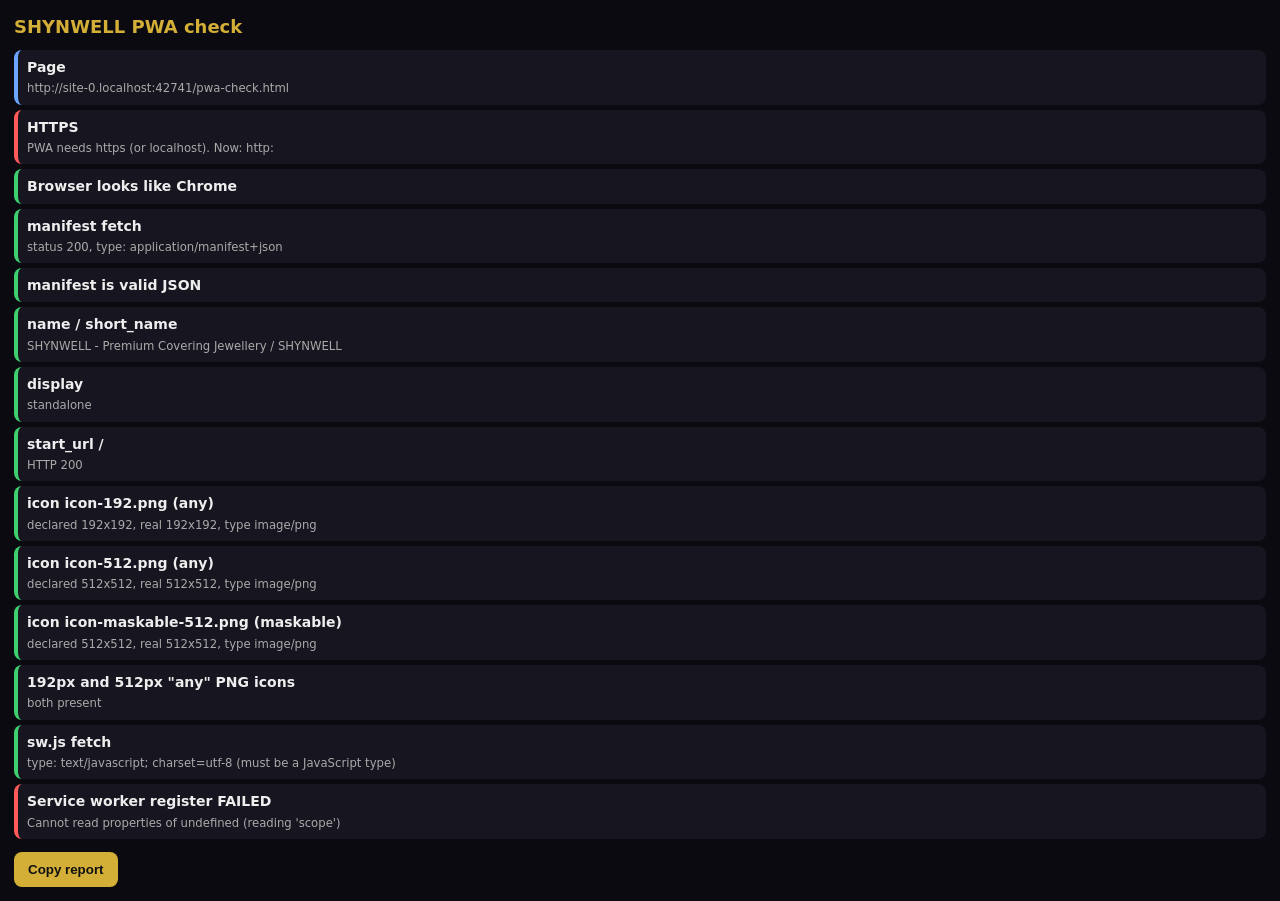
<file: pwa-check.html>
<!DOCTYPE html>
<html lang="en"><head><meta charset="UTF-8">
<meta name="viewport" content="width=device-width, initial-scale=1">
<title>SHYNWELL PWA check</title>
<link rel="manifest" href="manifest.webmanifest">
<style>
body{margin:0;padding:14px;background:#0b0a10;color:#eee;font:14px/1.45 system-ui,sans-serif}
h1{font-size:18px;margin:0 0 10px;color:#d4af37}
.r{padding:7px 9px;margin:5px 0;border-radius:8px;background:#17151f;word-break:break-word}
.ok{border-left:4px solid #3ecf6e}.bad{border-left:4px solid #ff5a5a}.warn{border-left:4px solid #f5b83d}.info{border-left:4px solid #6aa5ff}
b{display:block}small{color:#aaa}
button{margin:8px 6px 0 0;padding:10px 14px;border:0;border-radius:8px;background:#d4af37;color:#111;font-weight:700}
</style></head><body>
<h1>SHYNWELL PWA check</h1>
<div id="out"></div>
<button id="inst" style="display:none">Install now</button>
<button id="cp">Copy report</button>
<script>
var out=document.getElementById('out'),rep=[],ev=null;
function add(t,title,detail){rep.push((t==='ok'?'[OK] ':t==='bad'?'[FAIL] ':t==='warn'?'[WARN] ':'[INFO] ')+title+(detail?' - '+detail:''));
var d=document.createElement('div');d.className='r '+t;var b=document.createElement('b');b.textContent=title;d.appendChild(b);
if(detail){var s=document.createElement('small');s.textContent=detail;d.appendChild(s);}out.appendChild(d);}
function sleep(ms){return new Promise(function(r){setTimeout(r,ms)})}
window.addEventListener('beforeinstallprompt',function(e){e.preventDefault();ev=e;document.getElementById('inst').style.display='inline-block';add('ok','Chrome fired the install event','Install is possible. Tap "Install now".');});
document.getElementById('inst').onclick=function(){if(ev)ev.prompt();};
document.getElementById('cp').onclick=function(){var t=rep.join('\n');try{navigator.clipboard.writeText(t).then(function(){alert('Copied')},function(){prompt('Copy:',t)});}catch(e){prompt('Copy:',t);}};
async function head(url){var r=await fetch(url,{cache:'no-store',credentials:'omit'});return r;}
(async function(){
 var ua=navigator.userAgent;
 add('info','Page',location.href);
 add(location.protocol==='https:'||location.hostname==='localhost'?'ok':'bad','HTTPS',location.protocol==='https:'?'secure':'PWA needs https (or localhost). Now: '+location.protocol);
 if(/FBAN|FBAV|Instagram|WhatsApp|Line\/|MicroMessenger|Telegram|; wv\)/i.test(ua))add('bad','In-app browser detected','Open the link in the real Chrome app. In-app browsers cannot install PWAs.');
 else if(/Chrome\//.test(ua)&&!/Edg\/|OPR\/|SamsungBrowser/.test(ua))add('ok','Browser looks like Chrome');
 else add('warn','Browser is not plain Chrome',ua);
 if(window.matchMedia&&matchMedia('(display-mode: standalone)').matches)add('info','Already running as installed app');
 try{var est=await navigator.storage.estimate();if(est&&est.quota&&est.quota<130e6)add('warn','Tiny storage quota (Incognito?)','Incognito tabs cannot install. Use a normal tab.');}catch(e){}
 // manifest
 var man=null;
 try{var r=await head('manifest.webmanifest');var ct=r.headers.get('content-type')||'';
  if(r.status!==200)add('bad','manifest.webmanifest HTTP '+r.status,'Must be 200. 401 = Vercel Deployment Protection is on. 404 = file not in the site root.');
  else{add(r.redirected?'bad':'ok','manifest fetch','status 200'+(r.redirected?' but REDIRECTED to '+r.url:'')+', type: '+ct);
   var txt=await r.text();try{man=JSON.parse(txt);add('ok','manifest is valid JSON');}catch(e){add('bad','manifest is NOT valid JSON','Server sent something else (probably index.html). First chars: '+txt.slice(0,60).replace(/\s+/g,' '));}}
 }catch(e){add('bad','manifest fetch failed',String(e));}
 if(man){
  add(man.name||man.short_name?'ok':'bad','name / short_name',(man.name||'')+' / '+(man.short_name||''));
  add(['standalone','fullscreen','minimal-ui'].indexOf(man.display)>-1?'ok':'bad','display',String(man.display));
  try{var su=new URL(man.start_url||'./',new URL('manifest.webmanifest',location.href));
   var sr=await head(su.href);add(sr.status===200&&!sr.redirected?'ok':'bad','start_url '+su.pathname,'HTTP '+sr.status+(sr.redirected?', REDIRECTED to '+sr.url+' (start_url must not redirect)':''));}catch(e){add('bad','start_url fetch failed',String(e));}
  var has192=false,has512=false;
  for(var i=0;i<(man.icons||[]).length;i++){var ic=man.icons[i];
   try{var u=new URL(ic.src,new URL('manifest.webmanifest',location.href)).href;var ir=await head(u);var ict=ir.headers.get('content-type')||'';
    if(ir.status!==200){add('bad','icon '+ic.src+' HTTP '+ir.status,'Icon must load with 200');continue;}
    var blob=await ir.blob();var url=URL.createObjectURL(blob);
    var dim=await new Promise(function(res){var im=new Image();im.onload=function(){res(im.naturalWidth+'x'+im.naturalHeight)};im.onerror=function(){res('UNREADABLE')};im.src=url;});
    var okType=/image\/png/.test(ict)&&ic.type==='image/png';
    var good=dim===ic.sizes&&okType;
    add(good?'ok':'bad','icon '+ic.src+' ('+(ic.purpose||'any')+')','declared '+ic.sizes+', real '+dim+', type '+ict);
    if(good&&(ic.purpose||'any').indexOf('any')>-1){if(dim==='192x192')has192=true;if(dim==='512x512')has512=true;}
   }catch(e){add('bad','icon '+ic.src+' failed',String(e));}}
  add(has192&&has512?'ok':'bad','192px and 512px "any" PNG icons',has192&&has512?'both present':'one is missing or wrong');
 }
 // service worker
 try{var sw=await head('sw.js');var sct=sw.headers.get('content-type')||'';
  if(sw.status!==200)add('bad','sw.js HTTP '+sw.status,'Must be 200 from the site root.');
  else add(/javascript|ecmascript/.test(sct)&&!sw.redirected?'ok':'bad','sw.js fetch','type: '+sct+(sw.redirected?' REDIRECTED':'')+' (must be a JavaScript type)');
 }catch(e){add('bad','sw.js fetch failed',String(e));}
 if(!('serviceWorker' in navigator))add('bad','Service workers not supported here');
 else{
  try{var reg=await navigator.serviceWorker.register('sw.js');add('ok','Service worker registered','scope '+reg.scope);
   await Promise.race([navigator.serviceWorker.ready,sleep(8000)]);
   add(reg.active?'ok':'warn','Service worker state',reg.active?reg.active.state:'not active yet - reload this page once');
  }catch(e){add('bad','Service worker register FAILED',String(e&&e.message||e));}
 }
 await sleep(2500);
 if(!ev)add('warn','Install event not fired (yet)','If everything above is green: wait 10-20s, reload once, or Chrome already thinks the app is installed / you dismissed the prompt before (try Chrome menu > Install app).');
 add('info','User agent',ua);
})();
</script></body></html>
</file>
<file: style.css>
:root{--logo:url(logo.webp)}
html{background:#040308;color-scheme:dark}
#intro{display:none}
html.intro-on,html.intro-on body{overflow:hidden;height:100%}
html.intro-on #intro{display:flex}
html.intro-on #shell{visibility:hidden}
html.intro-done #shell{animation:shellIn .6s ease-out both}
@keyframes shellIn{from{opacity:0}}
#intro{position:fixed;inset:0;z-index:2147483000;background:#040308;flex-direction:column;align-items:center;justify-content:center;gap:clamp(.6rem,2.4vh,1.2rem);overflow:hidden;cursor:pointer;transition:opacity .55s ease,transform .55s ease;-webkit-tap-highlight-color:transparent;font-family:Georgia,'Times New Roman',serif}
#intro.fast{transition-duration:.3s}
@media (prefers-reduced-motion:reduce){#intro *{animation:none!important}
#intro{transition-duration:.2s}}
html.intro-on #shell{animation:introFail 0s 7s forwards}
html.intro-on #intro{animation:introFail2 0s 7s forwards}
@keyframes introFail{to{visibility:visible}}
@keyframes introFail2{to{display:none}}
/* minimalist intro: only the logo video on the dark background (the static logo is the fallback if the video cannot play) */
#intro.out{opacity:0;pointer-events:none}
.i-stage{position:relative;width:min(94vw,60vh,520px);aspect-ratio:1;display:grid;place-items:center}
.i-logo{display:none;width:60%;aspect-ratio:400/429;background:var(--logo) center/contain no-repeat;animation:iLogo .8s ease-out both}
#intro.vf .i-logo{display:block}
@keyframes iLogo{from{opacity:0}}
/* video intro: the gold diamond S reveal (intro.mp4). The old CSS animation stays as the fallback (#intro.vf) if the video cannot play. */
.i-vid{position:absolute;inset:0;width:100%;height:100%;object-fit:contain;mix-blend-mode:screen;pointer-events:none;-webkit-mask:radial-gradient(circle closest-side,#000 76%,rgba(0,0,0,.45) 90%,transparent 100%);mask:radial-gradient(circle closest-side,#000 76%,rgba(0,0,0,.45) 90%,transparent 100%)}
#intro.vf .i-vid{display:none}

html.resuming #loginView{visibility:hidden}

@layer properties;
@layer theme, base, components, utilities;
@layer theme {
  :root, :host {
    --font-sans: -apple-system, BlinkMacSystemFont, 'Segoe UI', Roboto, 'Helvetica Neue', 'Noto Sans', Arial,
    sans-serif, 'Apple Color Emoji', 'Segoe UI Emoji', 'Segoe UI Symbol', 'Noto Color Emoji';
    --font-mono: ui-monospace, SFMono-Regular, Menlo, Monaco, Consolas, 'Liberation Mono', 'Courier New',
    monospace;
    --color-gray-400: oklch(70.7% 0.022 261.325);
    --spacing: 0.25rem;
    --container-xs: 20rem;
    --container-sm: 24rem;
    --container-md: 28rem;
    --container-lg: 32rem;
    --container-2xl: 42rem;
    --container-6xl: 72rem;
    --text-xs: 0.75rem;
    --text-xs--line-height: calc(1 / 0.75);
    --text-sm: 0.875rem;
    --text-sm--line-height: calc(1.25 / 0.875);
    --text-lg: 1.125rem;
    --text-lg--line-height: calc(1.75 / 1.125);
    --text-xl: 1.25rem;
    --text-xl--line-height: calc(1.75 / 1.25);
    --text-2xl: 1.5rem;
    --text-2xl--line-height: calc(2 / 1.5);
    --text-3xl: 1.875rem;
    --text-3xl--line-height: calc(2.25 / 1.875);
    --text-4xl: 2.25rem;
    --text-4xl--line-height: calc(2.5 / 2.25);
    --text-7xl: 4.5rem;
    --text-7xl--line-height: 1;
    --font-weight-normal: 400;
    --font-weight-semibold: 600;
    --font-weight-bold: 700;
    --font-weight-extrabold: 800;
    --tracking-wider: 0.05em;
    --tracking-widest: 0.1em;
    --leading-relaxed: 1.625;
    --radius-lg: 0.5rem;
    --radius-xl: 0.75rem;
    --radius-2xl: 1rem;
    --default-font-family: var(--font-sans);
    --default-mono-font-family: var(--font-mono);
  }
}
@layer base {
  *, ::after, ::before, ::backdrop, ::file-selector-button {
    box-sizing: border-box;
    margin: 0;
    padding: 0;
    border: 0 solid;
  }
  html, :host {
    line-height: 1.5;
    -webkit-text-size-adjust: 100%;
    tab-size: 4;
    font-family: var(--default-font-family, -apple-system, BlinkMacSystemFont, 'Segoe UI', Roboto, 'Helvetica Neue', 'Noto Sans', Arial, sans-serif, 'Apple Color Emoji', 'Segoe UI Emoji', 'Segoe UI Symbol', 'Noto Color Emoji');
    font-feature-settings: var(--default-font-feature-settings, normal);
    font-variation-settings: var(--default-font-variation-settings, normal);
    -webkit-tap-highlight-color: transparent;
  }
  hr {
    height: 0;
    color: inherit;
    border-top-width: 1px;
  }
  abbr:where([title]) {
    -webkit-text-decoration: underline dotted;
    text-decoration: underline dotted;
  }
  h1, h2, h3, h4, h5, h6 {
    font-size: inherit;
    font-weight: inherit;
  }
  a {
    color: inherit;
    -webkit-text-decoration: inherit;
    text-decoration: inherit;
  }
  b, strong {
    font-weight: bolder;
  }
  code, kbd, samp, pre {
    font-family: var(--default-mono-font-family, ui-monospace, SFMono-Regular, Menlo, Monaco, Consolas, 'Liberation Mono', 'Courier New', monospace);
    font-feature-settings: var(--default-mono-font-feature-settings, normal);
    font-variation-settings: var(--default-mono-font-variation-settings, normal);
    font-size: 1em;
  }
  small {
    font-size: 80%;
  }
  sub, sup {
    font-size: 75%;
    line-height: 0;
    position: relative;
    vertical-align: baseline;
  }
  sub {
    bottom: -0.25em;
  }
  sup {
    top: -0.5em;
  }
  table {
    text-indent: 0;
    border-color: inherit;
    border-collapse: collapse;
  }
  :-moz-focusring:where(:not(iframe)) {
    outline: auto;
  }
  progress {
    vertical-align: baseline;
  }
  summary {
    display: list-item;
  }
  ol, ul, menu {
    list-style: none;
  }
  img, svg, video, canvas, audio, iframe, embed, object {
    display: block;
    vertical-align: middle;
  }
  img, video {
    max-width: 100%;
    height: auto;
  }
  button, input, select, optgroup, textarea, ::file-selector-button {
    font: inherit;
    font-feature-settings: inherit;
    font-variation-settings: inherit;
    letter-spacing: inherit;
    color: inherit;
    border-radius: 0;
    background-color: transparent;
    opacity: 1;
  }
  :where(select:is([multiple], [size])) optgroup {
    font-weight: bolder;
  }
  :where(select:is([multiple], [size])) optgroup option {
    padding-inline-start: 20px;
  }
  ::file-selector-button {
    margin-inline-end: 4px;
  }
  ::placeholder {
    opacity: 1;
  }
  @supports (not (-webkit-appearance: -apple-pay-button))  or (contain-intrinsic-size: 1px) {
    ::placeholder {
      color: currentcolor;
      @supports (color: color-mix(in lab, red, red)) {
        color: color-mix(in oklab, currentcolor 50%, transparent);
      }
    }
  }
  textarea {
    resize: vertical;
  }
  ::-webkit-search-decoration {
    -webkit-appearance: none;
  }
  ::-webkit-date-and-time-value {
    min-height: 1lh;
    text-align: inherit;
  }
  ::-webkit-datetime-edit {
    display: inline-flex;
  }
  ::-webkit-datetime-edit-fields-wrapper {
    padding: 0;
  }
  ::-webkit-datetime-edit, ::-webkit-datetime-edit-year-field, ::-webkit-datetime-edit-month-field, ::-webkit-datetime-edit-day-field, ::-webkit-datetime-edit-hour-field, ::-webkit-datetime-edit-minute-field, ::-webkit-datetime-edit-second-field, ::-webkit-datetime-edit-millisecond-field, ::-webkit-datetime-edit-meridiem-field {
    padding-block: 0;
  }
  ::-webkit-calendar-picker-indicator {
    line-height: 1;
  }
  :-moz-ui-invalid {
    box-shadow: none;
  }
  button, input:where([type='button'], [type='reset'], [type='submit']), ::file-selector-button {
    appearance: button;
  }
  ::-webkit-inner-spin-button, ::-webkit-outer-spin-button {
    height: auto;
  }
  [hidden]:where(:not([hidden='until-found'])) {
    display: none !important;
  }
}
@layer components {
  :root {
    --bg: #0a0a0f;
    --em: #00ff88;
    --cy: #00e5ff;
    --gd: #ffb703;
    --vi: #a855f7;
    --txt: #e8ecf4;
    --mut: #8a93a6;
  }
  * {
    -webkit-tap-highlight-color: transparent;
  }
  body {
    font-family: 'Outfit',sans-serif;
    background: var(--bg);
    color: var(--txt);
    min-height: 100vh;
    overflow-x: hidden;
  }
  body:before {
    content: "";
    position: fixed;
    inset: 0;
    z-index: -1;
    background: radial-gradient(600px 400px at 10% 0%,rgba(0,255,136,.12),transparent), radial-gradient(700px 500px at 100% 20%,rgba(168,85,247,.14),transparent), radial-gradient(600px 500px at 50% 110%,rgba(0,229,255,.12),transparent);
  }
  @keyframes drift {
    to {
      transform: translate(-2%,2%) scale(1.06);
    }
  }
  .serif {
    font-family: 'Cinzel',serif;
  }
  .metal {
    background: linear-gradient(100deg,#fff 0%,var(--gd) 25%,var(--em) 50%,var(--cy) 75%,#fff 100%);
    background-size: 250% 100%;
    -webkit-background-clip: text;
    background-clip: text;
    color: transparent;
    filter: drop-shadow(0 0 18px rgba(0,255,136,.35));
  }
  @keyframes shine {
    to {
      background-position: -250% 0;
    }
  }
  .glass {
    background: rgba(255,255,255,.04);
    backdrop-filter: blur(14px);
    border: 1px solid rgba(255,255,255,.09);
    border-radius: 18px;
  }
  .neon {
    position: relative;
    box-shadow: 0 0 25px rgba(0,255,136,.12),inset 0 0 0 1px rgba(0,255,136,.25);
  }
  .neon:after {
    content: "";
    position: absolute;
    inset: -1px;
    border-radius: inherit;
    padding: 1px;
    background: linear-gradient(120deg,var(--em),var(--cy),var(--vi),var(--gd),var(--em));
    background-size: 300% 300%;
    -webkit-mask: linear-gradient(#000 0 0) content-box,linear-gradient(#000 0 0);
    -webkit-mask-composite: xor;
    mask-composite: exclude;
    pointer-events: none;
    opacity: .7;
  }
  @keyframes flow {
    to {
      background-position: 300% 300%;
    }
  }
  .float {
    animation: float 5s ease-in-out infinite;
  }
  @keyframes float {
    50% {
      transform: translateY(-10px);
    }
  }
  @keyframes pg {
    50% {
      box-shadow: 0 0 34px rgba(0,255,136,.55);
    }
  }
  .inp {
    width: 100%;
    background: rgba(0,0,0,.45);
    border: 1px solid rgba(255,255,255,.14);
    border-radius: 10px;
    padding: .65rem .8rem;
    color: var(--txt);
    outline: none;
    transition: border-color .2s,box-shadow .2s;
    font-size: .95rem;
  }
  .inp:focus {
    border-color: var(--em);
    box-shadow: 0 0 0 3px rgba(0,255,136,.15),0 0 18px rgba(0,255,136,.25);
  }
  .inp option {
    background: #12121a;
  }
  .btn:disabled {
    opacity: .5;
    cursor: not-allowed;
    transform: none !important;
    box-shadow: none !important;
  }
  .otp {
    font-size: 1.7rem;
    letter-spacing: .55em;
    font-weight: 600;
    color: var(--em);
    text-shadow: 0 0 12px rgba(0,255,136,.6);
  }
  .lbl {
    display: block;
    font-size: .75rem;
    color: var(--mut);
    margin-bottom: .3rem;
    letter-spacing: .03em;
  }
  .btn {
    display: inline-flex;
    align-items: center;
    justify-content: center;
    gap: .45rem;
    border-radius: 12px;
    padding: .7rem 1.2rem;
    font-weight: 600;
    color: #04120b;
    background: linear-gradient(120deg,var(--em),var(--cy));
    transition: .25s;
    cursor: pointer;
    border: 0;
    transition: transform .18s,box-shadow .18s,opacity .18s;
  }
  .btn:hover,.btn:active {
    transform: translateY(-2px) scale(1.04);
    box-shadow: 0 0 28px rgba(0,255,136,.55);
  }
  .btn-gold {
    background: linear-gradient(120deg,var(--gd),#ff8c42);
    box-shadow: 0 0 0 rgba(255,183,3,0);
  }
  .btn-gold:hover,.btn-gold:active {
    box-shadow: 0 0 28px rgba(255,183,3,.6);
  }
  .btn-ghost {
    background: rgba(255,255,255,.06);
    color: var(--txt);
    border: 1px solid rgba(255,255,255,.18);
  }
  .btn-ghost:hover {
    box-shadow: 0 0 22px rgba(0,229,255,.4);
    border-color: var(--cy);
  }
  .badge {
    display: inline-flex;
    align-items: center;
    gap: .5rem;
    padding: .4rem .9rem;
    border-radius: 999px;
    font-size: .85rem;
    font-weight: 600;
    color: #1a1100;
    background: linear-gradient(110deg,#ffb703,#fff2c4,#ffb703);
    background-size: 200% 100%;
    box-shadow: 0 0 20px rgba(255,183,3,.45);
  }
  @keyframes shine2 {
    to {
      background-position: -200% 0;
    }
  }
  .modal {
    position: fixed;
    inset: 0;
    z-index: 80;
    display: none;
    align-items: center;
    justify-content: center;
    padding: 1rem;
    background: rgba(0,0,0,.8);
  }
  .modal.show {
    display: flex;
    animation: fi .25s;
  }
  .modal.show>div {
    animation: sc .3s cubic-bezier(.2,1.2,.4,1);
  }
  @keyframes fi {
    from {
      opacity: 0;
    }
  }
  @keyframes sc {
    from {
      opacity: 0;
      transform: scale(.88);
    }
  }
  .rise {
    animation: rise .6s cubic-bezier(.2,.9,.3,1) both;
  }
  @keyframes rise {
    from {
      opacity: 0;
      transform: translateY(18px);
    }
  }
  #drawer {
    position: fixed;
    top: 0;
    right: 0;
    height: 100%;
    width: min(430px,100%);
    z-index: 70;
    transform: translateX(105%);
    transition: transform .35s cubic-bezier(.2,.9,.3,1);
    display: flex;
    flex-direction: column;
    background: rgba(10,10,15,.94);
    backdrop-filter: blur(18px);
    border-left: 1px solid rgba(0,255,136,.35);
    box-shadow: -10px 0 40px rgba(0,255,136,.12);
  }
  #drawer.open {
    transform: none;
  }
  .bub {
    max-width: 92%;
    padding: .6rem .85rem;
    border-radius: 14px;
    font-size: .9rem;
    line-height: 1.45;
    animation: rise .3s both;
  }
  .bot {
    background: rgba(255,255,255,.06);
    border: 1px solid rgba(255,255,255,.08);
    align-self: flex-start;
  }
  .me {
    background: linear-gradient(120deg,rgba(0,255,136,.25),rgba(0,229,255,.25));
    align-self: flex-end;
  }
  .bub b {
    color: var(--em);
  }
  .bub i.tip {
    color: var(--gd);
    font-style: normal;
  }
  .dots span {
    display: inline-block;
    width: 6px;
    height: 6px;
    margin: 0 2px;
    border-radius: 50%;
    background: var(--em);
    animation: bl 1s infinite;
  }
  .dots span:nth-child(2) {
    animation-delay: .15s;
  }
  .dots span:nth-child(3) {
    animation-delay: .3s;
  }
  @keyframes bl {
    50% {
      opacity: .2;
      transform: translateY(-3px);
    }
  }
  .chip {
    font-size: .72rem;
    padding: .3rem .65rem;
    border-radius: 999px;
    border: 1px solid rgba(0,229,255,.4);
    color: var(--cy);
    background: rgba(0,229,255,.06);
    transition: .2s;
    cursor: pointer;
  }
  .chip:hover {
    background: rgba(0,229,255,.2);
    box-shadow: 0 0 14px rgba(0,229,255,.4);
  }
  #toast {
    position: fixed;
    left: 50%;
    bottom: 24px;
    transform: translate(-50%,120px);
    z-index: 100;
    padding: .7rem 1.1rem;
    border-radius: 12px;
    background: #12121a;
    border: 1px solid var(--em);
    transition: .35s;
    max-width: 92vw;
    font-size: .9rem;
  }
  #toast.show {
    transform: translate(-50%,0);
  }
  ::-webkit-scrollbar {
    width: 6px;
  }
  ::-webkit-scrollbar-thumb {
    background: rgba(0,255,136,.35);
    border-radius: 9px;
  }
  @media (prefers-reduced-motion:reduce) {
    *,*:before,*:after {
      animation: none !important;
      transition: none !important;
    }
  }
  html {
    overflow-x: hidden;
    max-width: 100%;
  }
  body {
    overflow-x: hidden;
    max-width: 100%;
  }
  @supports (overflow: clip) {
    body { overflow-x: clip; }
  }
  main>section,.attcard {
    min-width: 0;
    max-width: 100%;
  }
  .attcard {
    overflow: hidden;
  }
  .attname {
    display: block;
    min-width: 0;
    overflow: hidden;
    text-overflow: ellipsis;
    white-space: nowrap;
  }
  .attthumb {
    flex: 0 0 3.5rem;
    width: 3.5rem;
    height: 3.5rem;
  }
  .navbtn {
    display: inline-flex;
    align-items: center;
    justify-content: center;
    gap: .45rem;
    height: 40px;
    min-width: 40px;
    padding: 0 .85rem;
    border-radius: 12px;
    font-size: .875rem;
    font-weight: 600;
    line-height: 1;
    color: var(--txt);
    background: rgba(255,255,255,.06);
    border: 1px solid rgba(255,255,255,.16);
    cursor: pointer;
    transition: border-color .2s,box-shadow .2s;
    white-space: nowrap;
  }
  .navbtn i {
    font-size: 1rem;
    width: 1rem;
    text-align: center;
  }
  .navbtn:hover {
    border-color: var(--cy);
    box-shadow: 0 0 16px rgba(0,229,255,.3);
  }
  .navbtn.active {
    color: #04120b;
    background: linear-gradient(120deg,var(--em),var(--cy));
    border-color: transparent;
  }
  .navbtn .lbl2 {
    display: none;
  }
  @media (min-width:640px) {
    .navbtn .lbl2 {
      display: inline;
    }
  }
  @media (max-width:639px) {
    .navbtn {
      padding: 0;
      width: 40px;
    }
  }
  .popmenu {
    display: none;
    position: absolute;
    right: 0;
    top: calc(100% + 8px);
    min-width: 220px;
    z-index: 70;
    padding: .35rem;
    border-radius: 14px;
    background: #0e0e16;
    border: 1px solid rgba(255,255,255,.14);
    box-shadow: 0 12px 40px rgba(0,0,0,.6);
  }
  .popmenu.left {
    left: 0;
    right: auto;
  }
  .popmenu.show {
    display: block;
    animation: fi .15s;
  }
  .popmenu button {
    display: flex;
    align-items: center;
    gap: .65rem;
    width: 100%;
    text-align: left;
    padding: .7rem .8rem;
    border-radius: 10px;
    font-size: .875rem;
    color: var(--txt);
    cursor: pointer;
  }
  .popmenu button:hover {
    background: rgba(0,229,255,.12);
  }
  .popmenu button i {
    width: 1rem;
    text-align: center;
  }
  .lowbar {
    display: block;
    border-radius: 16px;
    padding: .8rem 1rem;
    color: #ffe3e8;
    background: linear-gradient(120deg,rgba(255,45,85,.18),rgba(255,77,109,.06));
    border: 1px solid #ff4d6d;
    box-shadow: 0 0 22px rgba(255,45,85,.35),inset 0 0 18px rgba(255,45,85,.12);
  }
  @keyframes lowpulse {
    50% {
      box-shadow: 0 0 36px rgba(255,45,85,.65),inset 0 0 18px rgba(255,45,85,.2);
    }
  }
  .lowico {
    color: #ff4d6d;
    font-size: 1.4rem;
    text-shadow: 0 0 14px #ff2d55;
  }
  .lowchip {
    display: inline-block;
    margin: .15rem .3rem .15rem 0;
    padding: .12rem .55rem;
    border-radius: 999px;
    border: 1px solid rgba(255,77,109,.6);
    background: rgba(255,45,85,.12);
    font-size: .72rem;
    color: #ffc2cc;
  }
  .lowbadge {
    display: inline-block;
    margin-left: .4rem;
    padding: .05rem .45rem;
    border-radius: 999px;
    font-size: .65rem;
    font-weight: 700;
    letter-spacing: .06em;
    color: #fff;
    background: #ff2d55;
    box-shadow: 0 0 12px rgba(255,45,85,.7);
    vertical-align: middle;
  }
  .invlow {
    background: linear-gradient(90deg,rgba(255,45,85,.16),rgba(255,45,85,.05));
  }
  .invlow td:first-child {
    box-shadow: inset 3px 0 0 #ff2d55;
  }
  .brand-logo {
    display: inline-block;
    flex: none;
    width: var(--w,40px);
    aspect-ratio: 400/429;
    background: var(--logo) center/contain no-repeat;
    filter: drop-shadow(0 0 8px rgba(0,255,136,.6)) drop-shadow(0 0 2px rgba(255,183,3,.45));
  }
  .brand-logo.lg {
    filter: drop-shadow(0 0 14px rgba(255,183,3,.55)) drop-shadow(0 0 26px rgba(0,255,136,.35));
  }
  .brand-nav {
    display: flex;
    align-items: center;
    gap: .6rem;
    min-width: 0;
    flex: 0 1 auto;
  }
  .brand-nav .wm {
    white-space: nowrap;
    line-height: 1;
  }
  .mx {
    display: inline-grid;
    place-items: center;
    flex: none;
    width: 40px;
    height: 40px;
    margin: -6px -8px -6px 0;
    border-radius: 12px;
    font-size: 1.75rem;
    line-height: 1;
    color: var(--txt);
    cursor: pointer;
    transition: .2s;
  }
  .mx:hover,.mx:focus-visible {
    background: rgba(255,255,255,.1);
    color: var(--cy);
    outline: none;
  }
  .mclose {
    position: absolute;
    top: .6rem;
    right: .6rem;
    z-index: 3;
    margin: 0;
  }
  .mhead {
    display: flex;
    align-items: center;
    justify-content: space-between;
    gap: .75rem;
    margin-bottom: .9rem;
  }
  .mhead h3 {
    min-width: 0;
    overflow-wrap: anywhere;
  }
  .modal>div {
    max-width: 100%;
    max-height: calc(100dvh - 2rem);
  }
  .inp {
    min-width: 0;
  }
  .btn {
    max-width: 100%;
    text-align: center;
  }
  .lastlogin {
    font-size: .72rem;
    line-height: 1.2;
    letter-spacing: .02em;
    color: var(--mut);
    opacity: .9;
    margin: 0 0 .9rem;
  }
  .modal>.lm-card {
    position: relative;
    width: 100%;
    max-width: 640px;
    padding: 0 !important;
    background: #0e0e16;
    border-radius: 20px;
    max-height: none !important;
  }
  .lm-body {
    max-height: calc(100dvh - 2rem - 2px);
    overflow-y: auto;
    overscroll-behavior: contain;
    padding: 1.5rem 1.25rem 1.25rem;
    border-radius: 20px;
  }
  .lm-head {
    display: flex;
    flex-direction: column;
    align-items: center;
    text-align: center;
    gap: .35rem;
    padding: 0 2.75rem 1.1rem;
  }
  .lm-head h3 {
    font-size: 1.3rem;
    line-height: 1.2;
  }
  .lm-head p {
    font-size: .8rem;
    color: var(--mut);
  }
  .lm-grid {
    display: grid;
    grid-template-columns: repeat(2,minmax(0,1fr));
    gap: .85rem;
  }
  .lm-item {
    display: flex;
    flex-direction: column;
    align-items: center;
    text-align: center;
    gap: .45rem;
    min-width: 0;
    min-height: 12.5rem;
    padding: 1.1rem 1rem 1rem;
    border-radius: 16px;
    background: rgba(255,255,255,.04);
    border: 1px solid rgba(255,255,255,.1);
    transition: border-color .2s,box-shadow .2s,transform .2s;
  }
  .lm-item:hover {
    border-color: var(--c);
    box-shadow: 0 0 22px -4px var(--c);
    transform: translateY(-2px);
  }
  .lm-ico {
    display: grid;
    place-items: center;
    width: 3rem;
    height: 3rem;
    border-radius: 14px;
    font-size: 1.3rem;
    color: var(--c);
    background: rgba(255,255,255,.05);
    border: 1px solid var(--c);
    box-shadow: 0 0 14px -4px var(--c);
  }
  .lm-item b {
    font-size: 1rem;
    line-height: 1.25;
  }
  .lm-sub {
    flex: 1;
    font-size: .78rem;
    line-height: 1.4;
    color: var(--mut);
  }
  .lm-item .btn {
    width: 100%;
    max-width: 11rem;
    margin-top: .3rem;
    padding: .6rem 1rem;
    font-size: .9rem;
  }
  .lm-item .btn {
    background: linear-gradient(120deg,var(--c),var(--c2,var(--c)));
    color: #04120b;
    border: 1px solid var(--c);
    box-shadow: 0 0 16px -2px var(--c);
  }
  .lm-item .btn:hover,.lm-item .btn:active {
    box-shadow: 0 0 28px var(--c);
  }
  @media (max-width:559px) {
    .lm-grid {
      grid-template-columns: minmax(0,1fr);
    }
    .lm-item {
      min-height: 0;
      padding: 1rem .9rem;
    }
    .lm-body {
      padding: 1.25rem 1rem 1rem;
    }
    .lm-head {
      padding: 0 2.5rem 1rem;
    }
  }
  .lockbox {
    display: none;
    margin-top: .5rem;
    padding: .55rem .7rem;
    border-radius: 10px;
    border: 1px solid rgba(255,107,129,.6);
    background: rgba(255,45,85,.1);
    color: #ffc2cc;
    font-size: .82rem;
    text-align: center;
  }
  .lockbox.on {
    display: block;
  }
  .otpcard {
    padding: .75rem;
    border-radius: 12px;
    background: rgba(0,0,0,.35);
    border: 1px solid rgba(0,255,136,.25);
  }
  @media (max-width:380px) {
    .otp {
      letter-spacing: .35em;
      font-size: 1.45rem;
    }
  }
  @media (hover:none) {
    .btn:hover {
      transform: none;
      box-shadow: none;
    }
  }
  #drawer,.modal>div {
    will-change: auto;
  }
  img {
    content-visibility: auto;
  }
}
@layer utilities {
  .absolute {
    position: absolute;
  }
  .fixed {
    position: fixed;
  }
  .relative {
    position: relative;
  }
  .sticky {
    position: sticky;
  }
  .top-0 {
    top: 0px;
  }
  .top-3 {
    top: calc(var(--spacing) * 3);
  }
  .right-3 {
    right: calc(var(--spacing) * 3);
  }
  .right-5 {
    right: calc(var(--spacing) * 5);
  }
  .bottom-5 {
    bottom: calc(var(--spacing) * 5);
  }
  .z-50 {
    z-index: 50;
  }
  .col-span-2 {
    grid-column: span 2 / span 2;
  }
  .mx-auto {
    margin-inline: auto;
  }
  .my-3 {
    margin-block: calc(var(--spacing) * 3);
  }
  .mt-1 {
    margin-top: var(--spacing);
  }
  .mt-2 {
    margin-top: calc(var(--spacing) * 2);
  }
  .mt-3 {
    margin-top: calc(var(--spacing) * 3);
  }
  .mt-4 {
    margin-top: calc(var(--spacing) * 4);
  }
  .mt-5 {
    margin-top: calc(var(--spacing) * 5);
  }
  .mt-8 {
    margin-top: calc(var(--spacing) * 8);
  }
  .mr-1 {
    margin-right: var(--spacing);
  }
  .mr-2 {
    margin-right: calc(var(--spacing) * 2);
  }
  .\!mb-1 {
    margin-bottom: var(--spacing) !important;
  }
  .mb-1 {
    margin-bottom: var(--spacing);
  }
  .mb-2 {
    margin-bottom: calc(var(--spacing) * 2);
  }
  .mb-3 {
    margin-bottom: calc(var(--spacing) * 3);
  }
  .mb-4 {
    margin-bottom: calc(var(--spacing) * 4);
  }
  .mb-5 {
    margin-bottom: calc(var(--spacing) * 5);
  }
  .ml-1 {
    margin-left: var(--spacing);
  }
  .ml-2 {
    margin-left: calc(var(--spacing) * 2);
  }
  .block {
    display: block;
  }
  .flex {
    display: flex;
  }
  .grid {
    display: grid;
  }
  .hidden {
    display: none;
  }
  .table {
    display: table;
  }
  .h-16 {
    height: calc(var(--spacing) * 16);
  }
  .h-20 {
    height: calc(var(--spacing) * 20);
  }
  .max-h-32 {
    max-height: calc(var(--spacing) * 32);
  }
  .min-h-5 {
    min-height: calc(var(--spacing) * 5);
  }
  .min-h-screen {
    min-height: 100vh;
  }
  .\!w-auto {
    width: auto !important;
  }
  .w-16 {
    width: calc(var(--spacing) * 16);
  }
  .w-20 {
    width: calc(var(--spacing) * 20);
  }
  .w-full {
    width: 100%;
  }
  .max-w-2xl {
    max-width: var(--container-2xl);
  }
  .max-w-6xl {
    max-width: var(--container-6xl);
  }
  .max-w-full {
    max-width: 100%;
  }
  .max-w-lg {
    max-width: var(--container-lg);
  }
  .max-w-md {
    max-width: var(--container-md);
  }
  .max-w-sm {
    max-width: var(--container-sm);
  }
  .max-w-xs {
    max-width: var(--container-xs);
  }
  .min-w-0 {
    min-width: 0px;
  }
  .flex-1 {
    flex: 1;
  }
  .flex-none {
    flex: none;
  }
  .shrink {
    flex-shrink: 1;
  }
  .cursor-pointer {
    cursor: pointer;
  }
  .grid-cols-1 {
    grid-template-columns: repeat(1, minmax(0, 1fr));
  }
  .grid-cols-2 {
    grid-template-columns: repeat(2, minmax(0, 1fr));
  }
  .grid-cols-3 {
    grid-template-columns: repeat(3, minmax(0, 1fr));
  }
  .flex-col {
    flex-direction: column;
  }
  .flex-wrap {
    flex-wrap: wrap;
  }
  .items-center {
    align-items: center;
  }
  .items-end {
    align-items: flex-end;
  }
  .items-start {
    align-items: flex-start;
  }
  .justify-between {
    justify-content: space-between;
  }
  .justify-center {
    justify-content: center;
  }
  .gap-1\.5 {
    gap: calc(var(--spacing) * 1.5);
  }
  .gap-2 {
    gap: calc(var(--spacing) * 2);
  }
  .gap-3 {
    gap: calc(var(--spacing) * 3);
  }
  .gap-5 {
    gap: calc(var(--spacing) * 5);
  }
  .self-center {
    align-self: center;
  }
  .self-start {
    align-self: flex-start;
  }
  .truncate {
    overflow: hidden;
    text-overflow: ellipsis;
    white-space: nowrap;
  }
  .overflow-auto {
    overflow: auto;
  }
  .overflow-hidden {
    overflow: hidden;
  }
  .overflow-x-auto {
    overflow-x: auto;
  }
  .overflow-y-auto {
    overflow-y: auto;
  }
  .rounded-2xl {
    border-radius: var(--radius-2xl);
  }
  .rounded-full {
    border-radius: calc(infinity * 1px);
  }
  .rounded-lg {
    border-radius: var(--radius-lg);
  }
  .rounded-xl {
    border-radius: var(--radius-xl);
  }
  .object-cover {
    object-fit: cover;
  }
  .p-2 {
    padding: calc(var(--spacing) * 2);
  }
  .p-3 {
    padding: calc(var(--spacing) * 3);
  }
  .p-4 {
    padding: calc(var(--spacing) * 4);
  }
  .p-5 {
    padding: calc(var(--spacing) * 5);
  }
  .p-6 {
    padding: calc(var(--spacing) * 6);
  }
  .\!px-3 {
    padding-inline: calc(var(--spacing) * 3) !important;
  }
  .\!px-4 {
    padding-inline: calc(var(--spacing) * 4) !important;
  }
  .px-3 {
    padding-inline: calc(var(--spacing) * 3);
  }
  .px-4 {
    padding-inline: calc(var(--spacing) * 4);
  }
  .\!py-1 {
    padding-block: var(--spacing) !important;
  }
  .\!py-1\.5 {
    padding-block: calc(var(--spacing) * 1.5) !important;
  }
  .\!py-2 {
    padding-block: calc(var(--spacing) * 2) !important;
  }
  .py-2 {
    padding-block: calc(var(--spacing) * 2);
  }
  .py-10 {
    padding-block: calc(var(--spacing) * 10);
  }
  .pt-2 {
    padding-top: calc(var(--spacing) * 2);
  }
  .pt-3 {
    padding-top: calc(var(--spacing) * 3);
  }
  .pr-10 {
    padding-right: calc(var(--spacing) * 10);
  }
  .pb-2 {
    padding-bottom: calc(var(--spacing) * 2);
  }
  .pb-28 {
    padding-bottom: calc(var(--spacing) * 28);
  }
  .text-center {
    text-align: center;
  }
  .text-left {
    text-align: left;
  }
  .text-2xl {
    font-size: var(--text-2xl);
    line-height: var(--tw-leading, var(--text-2xl--line-height));
  }
  .text-3xl {
    font-size: var(--text-3xl);
    line-height: var(--tw-leading, var(--text-3xl--line-height));
  }
  .text-4xl {
    font-size: var(--text-4xl);
    line-height: var(--tw-leading, var(--text-4xl--line-height));
  }
  .text-lg {
    font-size: var(--text-lg);
    line-height: var(--tw-leading, var(--text-lg--line-height));
  }
  .text-sm {
    font-size: var(--text-sm);
    line-height: var(--tw-leading, var(--text-sm--line-height));
  }
  .text-xl {
    font-size: var(--text-xl);
    line-height: var(--tw-leading, var(--text-xl--line-height));
  }
  .text-xs {
    font-size: var(--text-xs);
    line-height: var(--tw-leading, var(--text-xs--line-height));
  }
  .leading-none {
    --tw-leading: 1;
    line-height: 1;
  }
  .leading-relaxed {
    --tw-leading: var(--leading-relaxed);
    line-height: var(--leading-relaxed);
  }
  .font-bold {
    --tw-font-weight: var(--font-weight-bold);
    font-weight: var(--font-weight-bold);
  }
  .font-extrabold {
    --tw-font-weight: var(--font-weight-extrabold);
    font-weight: var(--font-weight-extrabold);
  }
  .font-normal {
    --tw-font-weight: var(--font-weight-normal);
    font-weight: var(--font-weight-normal);
  }
  .font-semibold {
    --tw-font-weight: var(--font-weight-semibold);
    font-weight: var(--font-weight-semibold);
  }
  .tracking-wider {
    --tw-tracking: var(--tracking-wider);
    letter-spacing: var(--tracking-wider);
  }
  .tracking-widest {
    --tw-tracking: var(--tracking-widest);
    letter-spacing: var(--tracking-widest);
  }
  .break-words {
    overflow-wrap: break-word;
  }
  .break-all {
    word-break: break-all;
  }
  .whitespace-nowrap {
    white-space: nowrap;
  }
  .whitespace-pre-wrap {
    white-space: pre-wrap;
  }
  .text-gray-400 {
    color: var(--color-gray-400);
  }
  .underline {
    text-decoration-line: underline;
  }
  .grayscale {
    --tw-grayscale: grayscale(100%);
    filter: var(--tw-blur,) var(--tw-brightness,) var(--tw-contrast,) var(--tw-grayscale,) var(--tw-hue-rotate,) var(--tw-invert,) var(--tw-saturate,) var(--tw-sepia,) var(--tw-drop-shadow,);
  }
  @media (width >= 380px) {
    .min-\[380px\]\:inline {
      display: inline;
    }
  }
  @media (width >= 40rem) {
    .sm\:col-span-2 {
      grid-column: span 2 / span 2;
    }
    .sm\:w-auto {
      width: auto;
    }
    .sm\:grid-cols-2 {
      grid-template-columns: repeat(2, minmax(0, 1fr));
    }
    .sm\:grid-cols-3 {
      grid-template-columns: repeat(3, minmax(0, 1fr));
    }
    .sm\:p-4 {
      padding: calc(var(--spacing) * 4);
    }
    .sm\:p-5 {
      padding: calc(var(--spacing) * 5);
    }
    .sm\:p-6 {
      padding: calc(var(--spacing) * 6);
    }
    .sm\:px-4 {
      padding-inline: calc(var(--spacing) * 4);
    }
    .sm\:text-2xl {
      font-size: var(--text-2xl);
      line-height: var(--tw-leading, var(--text-2xl--line-height));
    }
    .sm\:text-7xl {
      font-size: var(--text-7xl);
      line-height: var(--tw-leading, var(--text-7xl--line-height));
    }
    .sm\:text-xl {
      font-size: var(--text-xl);
      line-height: var(--tw-leading, var(--text-xl--line-height));
    }
  }
  @media (width >= 64rem) {
    .lg\:col-span-2 {
      grid-column: span 2 / span 2;
    }
    .lg\:col-span-3 {
      grid-column: span 3 / span 3;
    }
    .lg\:grid-cols-5 {
      grid-template-columns: repeat(5, minmax(0, 1fr));
    }
  }
}
@property --tw-leading {
  syntax: "*";
  inherits: false;
}
@property --tw-font-weight {
  syntax: "*";
  inherits: false;
}
@property --tw-tracking {
  syntax: "*";
  inherits: false;
}
@property --tw-blur {
  syntax: "*";
  inherits: false;
}
@property --tw-brightness {
  syntax: "*";
  inherits: false;
}
@property --tw-contrast {
  syntax: "*";
  inherits: false;
}
@property --tw-grayscale {
  syntax: "*";
  inherits: false;
}
@property --tw-hue-rotate {
  syntax: "*";
  inherits: false;
}
@property --tw-invert {
  syntax: "*";
  inherits: false;
}
@property --tw-opacity {
  syntax: "*";
  inherits: false;
}
@property --tw-saturate {
  syntax: "*";
  inherits: false;
}
@property --tw-sepia {
  syntax: "*";
  inherits: false;
}
@property --tw-drop-shadow {
  syntax: "*";
  inherits: false;
}
@property --tw-drop-shadow-color {
  syntax: "*";
  inherits: false;
}
@property --tw-drop-shadow-alpha {
  syntax: "<percentage>";
  inherits: false;
  initial-value: 100%;
}
@property --tw-drop-shadow-size {
  syntax: "*";
  inherits: false;
}
@layer properties {
  @supports ((-webkit-hyphens: none) and (not (margin-trim: inline))) or ((-moz-orient: inline) and (not (color:rgb(from red r g b)))) {
    *, ::before, ::after, ::backdrop {
      --tw-leading: initial;
      --tw-font-weight: initial;
      --tw-tracking: initial;
      --tw-blur: initial;
      --tw-brightness: initial;
      --tw-contrast: initial;
      --tw-grayscale: initial;
      --tw-hue-rotate: initial;
      --tw-invert: initial;
      --tw-opacity: initial;
      --tw-saturate: initial;
      --tw-sepia: initial;
      --tw-drop-shadow: initial;
      --tw-drop-shadow-color: initial;
      --tw-drop-shadow-alpha: 100%;
      --tw-drop-shadow-size: initial;
    }
  }
}



/* ===== PERFORMANCE / SMOOTHNESS LAYER (v13) ===== */
html{-webkit-text-size-adjust:100%;text-size-adjust:100%}
body{-webkit-tap-highlight-color:transparent}
button,a,select,summary,[onclick],.btn,label{touch-action:manipulation}
/* phones: backdrop blur is the #1 cause of scroll jank on Android GPUs, so use a slightly denser solid-ish glass instead */
@media (hover:none),(pointer:coarse){
  .glass{-webkit-backdrop-filter:none;backdrop-filter:none;background:rgba(18,18,26,.82)}
  #drawer{-webkit-backdrop-filter:none;backdrop-filter:none;background:rgba(10,10,15,.98)}
  .modal{-webkit-backdrop-filter:none;backdrop-filter:none}
  .glass,.btn,.inp{transition-duration:.15s}
}
/* the animated background layer and the drawer get their own GPU layer; static cards skip off-screen work */
#drawer{will-change:transform}
/* keep the big fixed background out of scroll repaints */
body::before{transform:translateZ(0)}

/* ===== Buttons: the four gradients you chose (green, yellow, violet, blue) + red for close / cancel / delete / remove ===== */
:root { --g-green: linear-gradient(120deg, #00ff88, #00e5ff); --g-gold: linear-gradient(120deg, #ffb703, #ff8c42); --g-violet: linear-gradient(120deg, #a259ff, #ff2fb8); --g-blue: linear-gradient(120deg, #12c2ff, #2d8bff); --g-red: linear-gradient(135deg, #d9183f, #b3101e); }
.btn-ghost, .dlt, .dlhi { --gr: var(--g-green); --tx: #04120b; --glow: 0, 255, 136; background: var(--gr); color: var(--tx); border: 0; font-weight: 700; }
.btn-ghost i, .dlt i, .dlhi i { color: inherit; }
.btn-ghost:hover, .btn-ghost:active { box-shadow: 0 0 26px rgba(var(--glow), .55); }
.btn-ghost:disabled { opacity: .5; }
.g { --gr: var(--g-green); --tx: #04120b; --glow: 0, 255, 136; }
.y { --gr: var(--g-gold); --tx: #04120b; --glow: 255, 183, 3; }
.v { --gr: var(--g-violet); --tx: #04121b; --glow: 200, 80, 255; }
.b { --gr: var(--g-blue); --tx: #03121c; --glow: 18, 194, 255; }
.r { --gr: var(--g-red); --tx: #fff; --glow: 255, 77, 109; }
/* red: close / cancel / clear / remove */
.btn-ghost[onclick*="closeM("], .btn-ghost[onclick*="accCancel"], .btn-ghost[onclick*="closeForgot"], .btn-ghost[onclick*="clearPrev"], .btn-ghost[onclick*="clearChatHistory"], .btn-ghost[onclick*="toggleAmar"], .btn-ghost[onclick*="parentElement.remove"], .prow .btn-ghost { --gr: var(--g-red); --tx: #fff; --glow: 255, 77, 109; }
/* yellow: reports, install, alert mails, downloads menu */
.btn-ghost[onclick*="installApp"], .btn-ghost[onclick*="invMailNow"], .btn-ghost[onclick*="openDownloads"] { --gr: var(--g-gold); --tx: #04120b; --glow: 255, 183, 3; }
/* violet: pdf, bills, voice */
.btn-ghost[onclick*="exportPdf"], .btn-ghost[onclick*="downloadInvoice"], .btn-ghost[onclick*="toggleVoiceMute"] { --gr: var(--g-violet); --tx: #04121b; --glow: 200, 80, 255; }
/* blue: inventory, sheet, scan, codes */
.btn-ghost[onclick*="invOpenSheet"], .btn-ghost[onclick*="openScan"], .btn-ghost[onclick*="sendOtp"], .btn-ghost[onclick*="accSend"] { --gr: var(--g-blue); --tx: #03121c; --glow: 18, 194, 255; }
.btn-ghost[onclick*="openScan"] { min-width: 48px; }
/* top bar: every icon has its own colour (unchanged) */
.navbtn { border-color: rgba(255, 255, 255, .22); }
.navbtn i { color: var(--ic, var(--cy)); }
.navbtn.active i { color: #04120b; }
#navBill { --ic: var(--em); } #navInv { --ic: #3b82f6; } #navLinkBtn { --ic: var(--vi); }
.navbtn[onclick*="openDownloads"] { --ic: var(--gd); } .navbtn[onclick*="logout"] { --ic: #ff6b81; }
.navbtn[onclick*="openDownloads"]:hover { border-color: var(--gd); box-shadow: 0 0 16px rgba(255, 183, 3, .35); }
.navbtn[onclick*="logout"]:hover { border-color: #ff6b81; box-shadow: 0 0 16px rgba(255, 107, 129, .35); }

/* ===== Download Center ===== */
.dlbox { padding: 0 !important; max-width: 32rem; max-height: 92vh; overflow-y: auto; overflow-x: hidden; background: #0e0e16; }
.dlhead { position: sticky; top: 0; z-index: 3; display: flex; align-items: center; justify-content: space-between; gap: 12px; padding: 14px 16px; background: #0e0e16; border-bottom: 1px solid rgba(255, 255, 255, .08); }
.dlhead h3 { margin: 0; display: flex; align-items: center; gap: 10px; }
.dlbody { padding: 14px 16px 6px; }
.dlc { background: rgba(255, 255, 255, .035); border: 1px solid rgba(255, 255, 255, .09); border-radius: 16px; padding: 12px; margin-bottom: 12px; }
.dlct { display: flex; align-items: baseline; justify-content: space-between; gap: 8px; margin-bottom: 10px; }
.dlct b { display: flex; align-items: center; gap: 8px; font-size: .74rem; letter-spacing: .09em; text-transform: uppercase; color: var(--gd); }
.dlct small { font-size: .7rem; color: var(--mut); text-align: right; }
.dld { display: block; font-size: .72rem; color: var(--mut); margin: 0 0 4px 2px; }
.dlrow2 { display: grid; grid-template-columns: repeat(2, minmax(0, 1fr)); gap: 10px; }
.dlrow2 .inp, .dlone .inp { width: 100%; min-height: 46px; color: #fff; color-scheme: dark; }
.dlseg { display: grid; grid-template-columns: repeat(3, minmax(0, 1fr)); gap: 8px; margin-top: 10px; }
.dlseg button { min-height: 40px; border-radius: 12px; font-size: .82rem; font-weight: 700; color: #fff; background: rgba(255, 255, 255, .06); border: 1px solid rgba(255, 255, 255, .2); }
.dlseg button.on { background: var(--g-gold); border-color: transparent; color: #04120b; }
.dlgrid { display: grid; gap: 10px; }
.dlgrid.c2 { grid-template-columns: repeat(2, minmax(0, 1fr)); }
.dlgrid.c3 { grid-template-columns: repeat(3, minmax(0, 1fr)); }
.dlt { display: flex; flex-direction: column; align-items: center; justify-content: center; gap: 7px; min-height: 80px; padding: 10px 6px; border-radius: 14px; font-size: .8rem; line-height: 1.15; text-align: center; cursor: pointer; box-shadow: 0 4px 14px rgba(0, 0, 0, .35); transition: box-shadow .18s, transform .18s; }
.dlt i { font-size: 1.3rem; }
.dlt:hover, .dlt:active { transform: translateY(-1px); box-shadow: 0 0 24px rgba(var(--glow), .5); }
.dlt.wide { flex-direction: row; gap: 10px; min-height: 54px; width: 100%; font-size: .9rem; }
.dlt.wide i { font-size: 1.1rem; }
.dlone { display: grid; grid-template-columns: minmax(0, 1fr) 96px; gap: 10px; margin-top: 10px; align-items: stretch; }
.dlone .dlt { min-height: 46px; flex-direction: row; gap: 8px; }
.dlmsg { position: sticky; bottom: 0; z-index: 3; min-height: 2.6em; padding: 10px 16px; background: #0e0e16; border-top: 1px solid rgba(255, 255, 255, .08); font-size: .78rem; line-height: 1.3; color: var(--mut); }
@media (max-width: 300px) { .dlgrid.c3 { grid-template-columns: repeat(2, minmax(0, 1fr)); } }

/* ===== Scan to search + return image ===== */
.scanwrap { position: relative; border-radius: 14px; overflow: hidden; background: #000; aspect-ratio: 4 / 3; border: 1px solid rgba(255, 183, 3, .5); }
.scanwrap video { width: 100%; height: 100%; object-fit: cover; display: block; }
.scanbox { position: absolute; inset: 18% 12%; border: 2px solid var(--gd); border-radius: 12px; box-shadow: 0 0 0 999px rgba(0, 0, 0, .35), 0 0 18px rgba(255, 183, 3, .6); pointer-events: none; }
.btn-ghost[onclick*="openScan"] { --bcr: 255, 183, 3; min-width: 48px; }

/* ===== welcome popups, order picker, GST fields, prices, accounts ===== */
#welcomePop { position: fixed; left: 0; right: 0; top: calc(env(safe-area-inset-top, 0px) + 14px); z-index: 99999; display: flex; flex-direction: column; align-items: center; gap: 8px; pointer-events: none; }
.wpop { opacity: 0; transform: translateY(-10px); transition: opacity .3s, transform .3s; background: rgba(14, 14, 22, .94); border: 1px solid rgba(255, 183, 3, .6); box-shadow: 0 0 26px rgba(255, 183, 3, .3); border-radius: 16px; color: #fff; text-align: center; }
.wpop.in { opacity: 1; transform: none; }
.wpop.big { padding: 12px 26px; font-family: 'Playfair Display', serif; font-size: 1.35rem; color: var(--gd); }
.wpop.small { padding: 6px 14px; font-size: .74rem; color: var(--mut); border-color: rgba(255, 255, 255, .22); box-shadow: none; }
.pickbox { margin-top: 10px; display: grid; gap: 8px; max-height: 340px; overflow-y: auto; }
.pickrow { display: grid; grid-template-columns: 1fr auto; gap: 2px 10px; text-align: left; padding: 10px 12px; border-radius: 12px; background: rgba(0, 255, 136, .08); border: 1px solid rgba(0, 255, 136, .4); color: #fff; }
.pickrow b { grid-column: 1; } .pickrow span { grid-column: 2; grid-row: 1; font-size: .75rem; color: var(--gd); word-break: break-all; text-align: right; } .pickrow small { grid-column: 1 / -1; color: var(--mut); font-size: .72rem; }
.pickrow:active, .pickrow:hover { border-color: var(--em); box-shadow: 0 0 16px rgba(0, 255, 136, .3); }
.gst-off { opacity: .45; } .gst-off input { cursor: not-allowed; background: rgba(255, 255, 255, .04); }
.prow { display: grid; grid-template-columns: minmax(0, 1.1fr) minmax(0, 1fr) auto; gap: 8px; align-items: center; }
.prow .prow-name { grid-column: 1 / -1; }
.pcell { font-size: .72rem; line-height: 1.35; color: var(--mut); white-space: nowrap; } .pcell b { color: var(--gd); font-weight: 600; }
.navbtn[onclick*="'acc'"] { --ic: #14b8a6; }
.acchead { display: flex; align-items: center; justify-content: space-between; gap: 10px; margin-bottom: 12px; }
.accwrap .dlseg { margin: 0 0 12px; } .accwrap .dlseg.two { grid-template-columns: repeat(2, minmax(0, 1fr)); }
.acctool { display: grid; grid-template-columns: minmax(0, 1fr) auto; gap: 8px; margin-bottom: 10px; }
.acctbl { width: 100%; border-collapse: collapse; font-size: .82rem; }
.acctbl th { text-align: left; padding: 9px 10px; font-size: .7rem; letter-spacing: .05em; text-transform: uppercase; color: var(--mut); background: rgba(255, 255, 255, .05); white-space: nowrap; }
.acctbl td { padding: 9px 10px; border-top: 1px solid rgba(255, 255, 255, .08); vertical-align: middle; }
.acctbl .r { text-align: right; white-space: nowrap; }
.accscroll { overflow-x: auto; border-radius: 14px; border: 1px solid rgba(255, 255, 255, .09); background: rgba(255, 255, 255, .03); }
.badge { display: inline-block; padding: 2px 9px; border-radius: 999px; font-size: .7rem; font-weight: 700; border: 1px solid currentColor; }
.b-Credited { color: var(--em); } .b-Pending { color: var(--gd); } .b-Partial { color: #ffd166; } .b-Rejected { color: #ff6b81; }
.accsum { display: grid; grid-template-columns: repeat(2, minmax(0, 1fr)); gap: 8px; margin-top: 10px; }
.accsum div { padding: 10px 12px; border-radius: 12px; background: rgba(255, 255, 255, .04); border: 1px solid rgba(255, 255, 255, .09); } .accsum small { display: block; font-size: .68rem; color: var(--mut); text-transform: uppercase; letter-spacing: .05em; } .accsum b { font-size: 1.02rem; }
.accsum .wide { grid-column: 1 / -1; }
.accplat { margin-bottom: 14px; padding: 12px; border-radius: 16px; background: rgba(255, 255, 255, .035); border: 1px solid rgba(255, 255, 255, .09); }
.accplat h3 { display: flex; align-items: center; justify-content: space-between; gap: 8px; margin-bottom: 10px; font-size: 1rem; color: var(--gd); }
.pos { color: var(--em); } .neg { color: #ff6b81; } .warn { color: var(--gd); }
.accact { display: inline-flex; gap: 6px; }
.lookcr { margin-top: 14px; padding: 12px; border-radius: 14px; border: 1px dashed rgba(255, 183, 3, .5); background: rgba(255, 183, 3, .04); }
.lookcr h4 { font-size: .8rem; font-weight: 700; text-transform: uppercase; letter-spacing: .06em; color: var(--gd); margin-bottom: 8px; display: flex; justify-content: space-between; align-items: center; gap: 8px; }
/* remove (x) buttons are red; add / edit chips are yellow */
.btn-ghost[onclick*="parentElement.remove"] { --bcr: 255, 77, 109; }
.prow .btn-ghost, .prow .btn-ghost[onclick] { --bcr: 255, 77, 109; }
#priceModal .chip, .chip[data-act="edit"], .chip[data-act="addo"] { background: var(--g-gold); border-color: transparent; color: #04120b; font-weight: 700; }

/* ===== locked top bar: Live Sheet + lock + Logout until the Gmail code (or shortcut) opens the rest ===== */
.ptab { display: none !important; } .tabs-open .ptab { display: inline-flex !important; } .tabs-open #navLock { display: none !important; }
#navLock { --ic: var(--gd); } #navLock:hover { border-color: var(--gd); box-shadow: 0 0 16px rgba(255, 183, 3, .35); }
/* ===== Download Center: headings first, then the items ===== */
.dlback { width: 38px; height: 38px; border-radius: 12px; display: inline-flex; align-items: center; justify-content: center; background: var(--g-gold); color: #04120b; flex: none; }
.dlmenu { display: grid; gap: 10px; }
.dlhd { display: flex; align-items: center; gap: 12px; width: 100%; padding: 12px; border-radius: 16px; text-align: left; background: rgba(255, 255, 255, .04); border: 1px solid rgba(255, 255, 255, .1); color: #fff; transition: border-color .18s, box-shadow .18s, transform .18s; }
.dlhd:hover, .dlhd:active { border-color: rgba(255, 255, 255, .35); transform: translateY(-1px); }
.dlhi { width: 46px; height: 46px; border-radius: 14px; display: inline-flex; align-items: center; justify-content: center; font-size: 1.15rem; flex: none; }
.dlht { display: grid; gap: 2px; min-width: 0; flex: 1; } .dlht b { font-size: .98rem; } .dlht small { font-size: .74rem; color: var(--mut); }
.dlhc { color: var(--mut); font-size: .85rem; }
.dlpanel { display: block; } .dlpanel.hidden, .dlmenu.hidden { display: none; }
.dlpanel .dlgrid + .dlgrid, .dlpanel .dlt.wide { margin-top: 10px; }
/* ===== gallery of an order's pictures ===== */
.lookimg { margin-top: 14px; padding: 12px; border-radius: 14px; border: 1px solid rgba(255, 255, 255, .1); background: rgba(255, 255, 255, .03); }
.lookimg h4 { font-size: .8rem; font-weight: 700; text-transform: uppercase; letter-spacing: .06em; color: var(--gd); margin-bottom: 10px; }
.gal { display: grid; grid-template-columns: repeat(2, minmax(0, 1fr)); gap: 10px; }
@media (min-width: 700px) { .gal { grid-template-columns: repeat(3, minmax(0, 1fr)); } }
.gal a { display: block; border-radius: 12px; overflow: hidden; background: #000; border: 1px solid rgba(255, 255, 255, .12); }
.gal .th { aspect-ratio: 4 / 3; width: 100%; object-fit: cover; display: block; } .gal .pdfth { aspect-ratio: 4 / 3; display: flex; align-items: center; justify-content: center; font-size: 2.2rem; color: #ff6b81; background: rgba(255, 107, 129, .1); }
.gal figcaption { padding: 6px 8px; font-size: .7rem; color: var(--mut); background: rgba(255, 255, 255, .04); }
.chk { outline: 2px solid var(--gd) !important; box-shadow: 0 0 12px rgba(255, 183, 3, .35); }
.scanlive { position: absolute; left: 8px; right: 8px; bottom: 8px; padding: 4px 8px; border-radius: 8px; font-size: .7rem; text-align: center; background: rgba(0, 0, 0, .6); color: var(--gd); }

.dlback.hidden { display: none; }

/* ===== popups: medium size, 2-3 seconds ===== */
#toast { top: calc(env(safe-area-inset-top, 0px) + 78px); bottom: auto; left: 50%; transform: translate(-50%, -16px); opacity: 0; pointer-events: none; z-index: 100001; width: min(92vw, 24rem); max-width: none; padding: .95rem 1.1rem .95rem 3.1rem; border-radius: 16px; background: rgba(14, 14, 22, .97); border: 1.5px solid var(--em); box-shadow: 0 10px 36px rgba(0, 0, 0, .55), 0 0 22px rgba(0, 255, 136, .25); font-size: .95rem; font-weight: 600; line-height: 1.3; color: #fff; text-align: left; transition: opacity .25s, transform .25s; }
#toast.show { opacity: 1; transform: translate(-50%, 0); }
#toast::before { content: '\2713'; position: absolute; left: 14px; top: 50%; transform: translateY(-50%); width: 28px; height: 28px; border-radius: 50%; display: flex; align-items: center; justify-content: center; background: var(--g-green); color: #04120b; font-weight: 800; }
#toast.bad { border-color: #ff6b81; box-shadow: 0 10px 36px rgba(0, 0, 0, .55), 0 0 22px rgba(255, 77, 109, .3); }
#toast.bad::before { content: '!'; background: var(--g-red); color: #fff; }
#stepPop { position: fixed; left: 50%; top: calc(env(safe-area-inset-top, 0px) + 92px); transform: translate(-50%, -14px); opacity: 0; transition: opacity .25s, transform .25s; z-index: 100002; width: min(92vw, 24rem); padding: 1.1rem 1.2rem; border-radius: 18px; display: grid; gap: .8rem; background: rgba(14, 14, 22, .98); border: 1.5px solid var(--gd); box-shadow: 0 12px 40px rgba(0, 0, 0, .6), 0 0 26px rgba(255, 183, 3, .28); pointer-events: none; }
#stepPop.in { opacity: 1; transform: translate(-50%, 0); }
.sp-row { display: flex; align-items: center; gap: .8rem; font-size: 1rem; font-weight: 600; color: #fff; } .sp-row.bad .sp-tx { color: #ff9aa9; }
.sp-ic { width: 26px; height: 26px; border-radius: 50%; flex: none; display: inline-flex; align-items: center; justify-content: center; font-size: .85rem; font-weight: 800; }
.sp-ok { background: var(--g-green); color: #04120b; } .sp-ok::before { content: '\2713'; }
.sp-bad { background: var(--g-red); color: #fff; } .sp-bad::before { content: '!'; }
.sp-wait { border: 3px solid rgba(255, 255, 255, .2); border-top-color: var(--gd); animation: spin .8s linear infinite; }
@keyframes spin { to { transform: rotate(360deg); } }
/* ===== lookup search: small refresh + cancel ===== */
.lkmini { min-width: 40px; width: 40px; padding: .55rem 0 !important; flex: none; }
/* ===== packing cover card ===== */
.covercard { margin-bottom: 14px; padding: 14px; border-radius: 16px; background: rgba(255, 255, 255, .04); border: 1px solid rgba(0, 255, 136, .35); }
.cvtop { display: flex; align-items: center; gap: 14px; flex-wrap: wrap; }
.cvic { width: 48px; height: 48px; border-radius: 14px; display: inline-flex; align-items: center; justify-content: center; font-size: 1.25rem; background: var(--g-green); color: #04120b; flex: none; }
.cvnum small, .cvmeta small { display: block; font-size: .68rem; text-transform: uppercase; letter-spacing: .05em; color: var(--mut); } .cvnum b { font-size: 1.9rem; line-height: 1.1; }
.cvmeta { margin-left: auto; display: flex; gap: 22px; font-size: .85rem; } .cvmeta div { display: grid; gap: 1px; text-align: right; }
@media (max-width: 480px) { .cvmeta { width: 100%; margin-left: 0; justify-content: space-between; } .cvmeta div:first-child { text-align: left; } }
.cvwarn { margin-top: 10px; font-size: .8rem; color: var(--gd); }
.cvbtns { display: grid; grid-template-columns: repeat(3, minmax(0, 1fr)); gap: 8px; margin-top: 12px; }
.cvbtns .btn { padding: .6rem .3rem; font-size: .82rem; }
/* ===== viewer ===== */
.vbox { max-width: 40rem; padding: 0 !important; max-height: 94vh; overflow: hidden; display: flex; flex-direction: column; background: #0e0e16; } .vbody { padding: 12px; overflow: auto; flex: 1; }
/* ===== Amar: header, model row, chips, export buttons ===== */
.amhead { display: flex; align-items: center; gap: 10px; padding: 12px 12px 10px; border-bottom: 1px solid rgba(255, 255, 255, .1); }
.amav { width: 40px; height: 40px; border-radius: 12px; display: inline-flex; align-items: center; justify-content: center; font-size: 1.1rem; background: var(--g-green); color: #04120b; flex: none; }
.amtitle { font-family: 'Playfair Display', serif; font-weight: 700; font-size: 1.15rem; line-height: 1.1; color: var(--em); letter-spacing: .08em; }
.amsub { font-size: .72rem; color: var(--mut); white-space: nowrap; overflow: hidden; text-overflow: ellipsis; } .amsub #modelIndicator { color: var(--gd); }
.amacts { display: flex; gap: 8px; flex: none; }
.amib { width: 38px; height: 38px; border-radius: 12px; display: inline-flex; align-items: center; justify-content: center; font-size: .95rem; background: var(--gr); color: var(--tx); border: 0; } .amib.y { --gr: var(--g-gold); --tx: #04120b; } .amib.r { --gr: var(--g-red); --tx: #fff; }
.ammodel { display: flex; align-items: center; justify-content: space-between; gap: 8px; padding: 8px 12px; font-size: .72rem; color: var(--mut); background: rgba(0, 0, 0, .35); border-bottom: 1px solid rgba(255, 255, 255, .06); }
.ammodel select { width: auto; max-width: 11.5rem; min-height: 30px; height: 30px; padding: 0 .5rem; font-size: .72rem; } .amhint { color: var(--cy); font-size: .66rem; text-align: right; }
.amchips { display: flex; gap: 8px; padding: 10px 12px 6px; overflow-x: auto; white-space: nowrap; scrollbar-width: none; } .amchips::-webkit-scrollbar { display: none; } .amchips .chip { flex: none; padding: .4rem .8rem; font-size: .74rem; }
.amexp { display: grid; grid-template-columns: repeat(2, minmax(0, 1fr)); gap: 8px; padding: 6px 12px 8px; } .amexp .btn { padding: .55rem; font-size: .85rem; }
#chat .bub { max-width: 92%; padding: .7rem .85rem; line-height: 1.45; } #chat .bub.me { align-self: flex-end; } #chat .bub.bot { align-self: flex-start; } #chat .bub canvas { width: 100% !important; margin-top: 10px; }
#chat { gap: 10px; padding: 12px; }

/* Amar: solid panel so nothing from the page shows through */
#drawer { background: #0a0a10 !important; }

/* ===== phone layout fixes ===== */
/* the top bar is solid, nothing shows through it */
nav.sticky.glass { background: rgba(14, 14, 22, .98) !important; }
/* modal boxes: the neon border always wraps the whole box; only the inside scrolls */
.modal > .glass.neon { display: flex; flex-direction: column; overflow: visible; max-height: calc(100vh - 2rem); max-height: calc(100dvh - 2rem); padding: 0 !important; }
.modal > .glass.neon > .nsc { flex: 1 1 auto; min-height: 0; overflow-y: auto; overflow-x: hidden; padding: 1.25rem; border-radius: inherit; overscroll-behavior: contain; -webkit-overflow-scrolling: touch; }
@media (min-width: 640px) { .modal > .glass.neon > .nsc { padding: 1.5rem; } }
.dlbox { overflow: visible !important; max-height: calc(100vh - 2rem) !important; max-height: calc(100dvh - 2rem) !important; }
.dlbox > .dlbody { flex: 1 1 auto; min-height: 0; overflow-y: auto; overflow-x: hidden; overscroll-behavior: contain; }
.dlhead { position: static; flex: none; background: transparent; border-radius: 18px 18px 0 0; }
.dlmsg { position: static; flex: none; background: transparent; border-radius: 0 0 18px 18px; }
.vbox { overflow: visible !important; }
/* lookup search: the box takes half the row, the four small buttons share the other half */
.lkrow { display: flex; gap: 6px; align-items: stretch; }
.lkrow .inp { flex: 0 0 50%; min-width: 0; width: 50%; font-size: .9rem; padding-left: .7rem; padding-right: .5rem; }
.lkrow .lkb { flex: 1 1 0; min-width: 0; padding: 0 !important; height: auto; min-height: 44px; border-radius: 12px; }
.lookecho { margin-top: 6px; padding: 6px 10px; border-radius: 10px; font-size: .8rem; word-break: break-all; color: var(--gd); background: rgba(255, 183, 3, .08); border: 1px dashed rgba(255, 183, 3, .4); }
.lookecho.hidden { display: none; }
@media (min-width: 640px) { .lkrow .inp { flex: 1 1 auto; width: auto; font-size: 1rem; } .lkrow .lkb { flex: 0 0 48px; } }
/* return photos: one slot per row on phones so the Camera and Files buttons keep their full labels */
.rcgrid { display: grid; gap: 14px; grid-template-columns: minmax(0, 1fr); }
@media (min-width: 640px) { .rcgrid { grid-template-columns: repeat(2, minmax(0, 1fr)); } }
.rcimg .btn { white-space: nowrap; padding: .65rem .5rem; font-size: .88rem; }
/* the Amar button is a little smaller on phones so it covers less */
@media (max-width: 640px) { button.float { width: 52px !important; height: 52px !important; right: 12px !important; bottom: 14px !important; font-size: 1.3rem !important; } }
nav.sticky.glass { background: #0e0e16 !important; }
#dlModal input[type=date] { font-size: .85rem; padding-left: .6rem; padding-right: .4rem; }

/* Camera buttons are blue everywhere */
label.btn:has(input[capture]) { background: var(--g-blue); color: #03121c; }
label.btn:has(input[capture]):hover, label.btn:has(input[capture]):active { box-shadow: 0 0 26px rgba(18, 194, 255, .55); }
</file>
